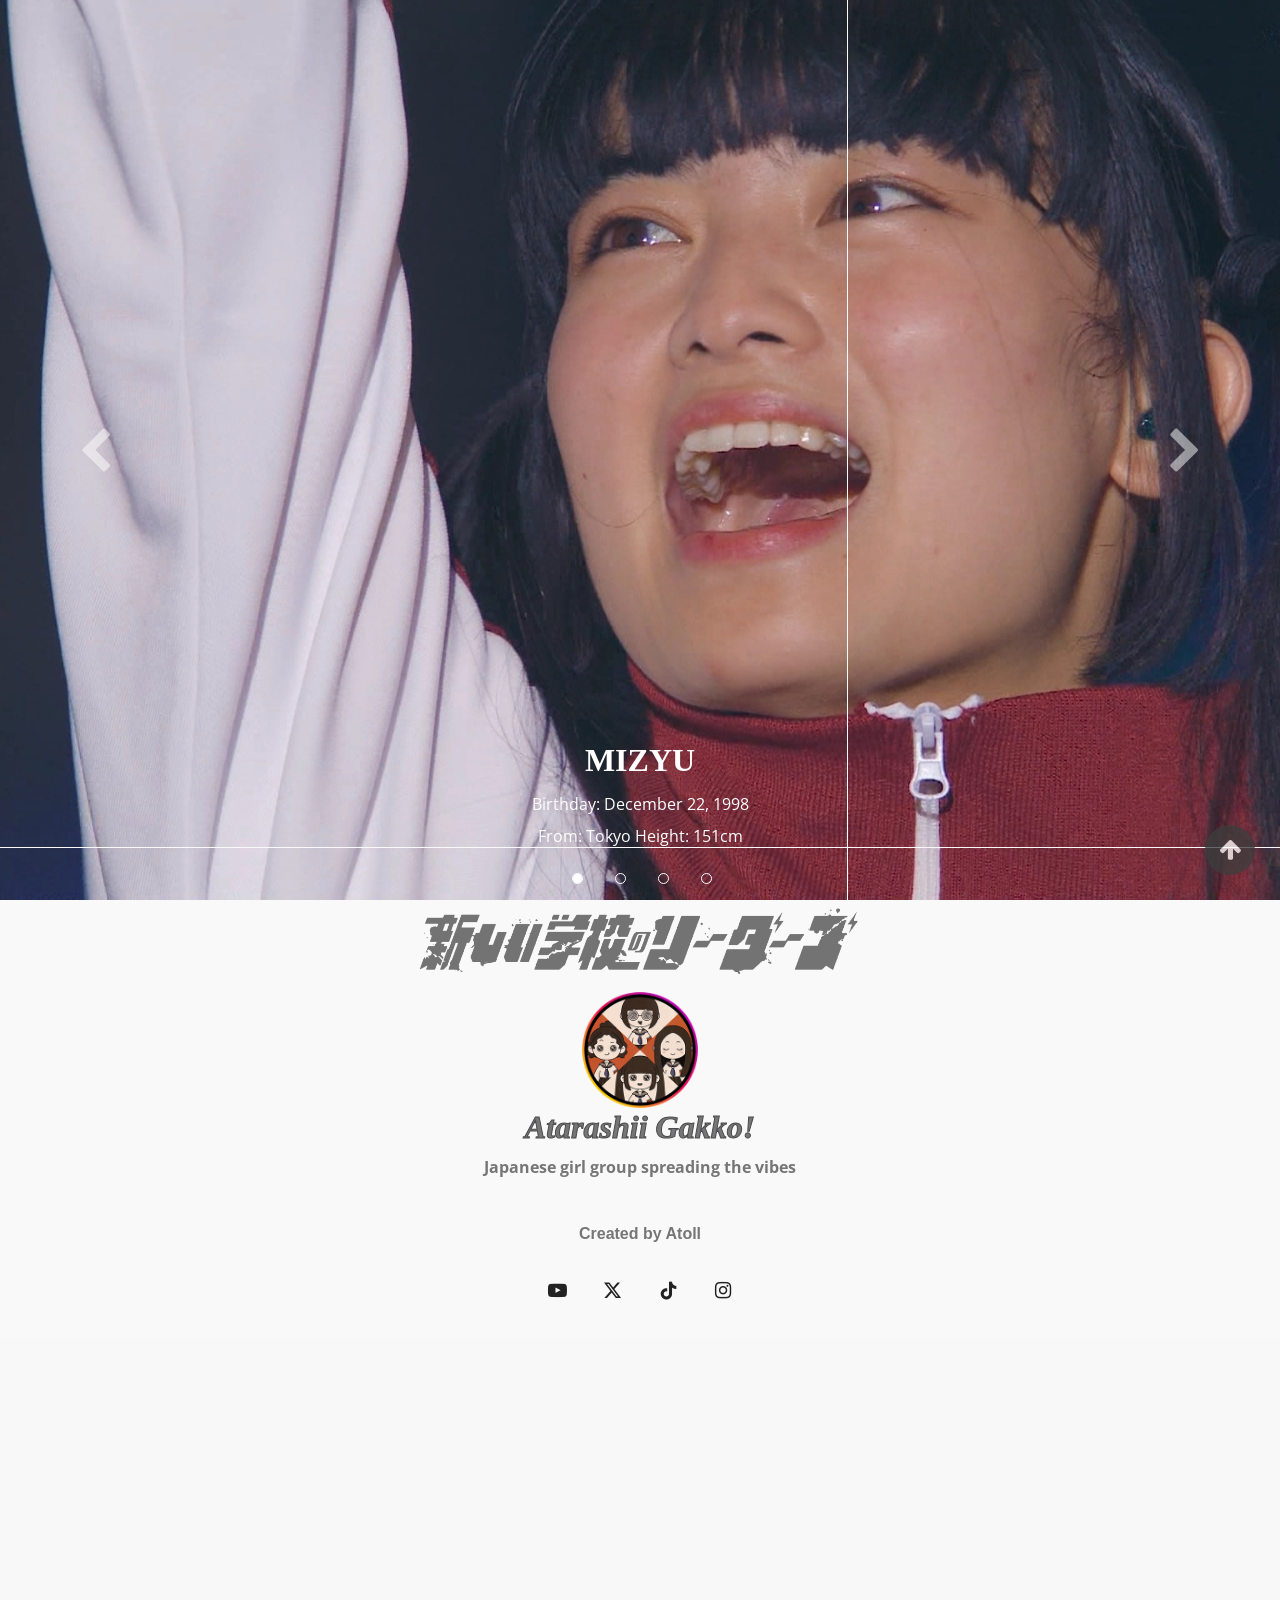
<file: index.html>
<!doctype html>
<html>
<head>
<meta charset="utf-8">
<title>Atoll</title>
<meta name="generator" content="WYSIWYG Web Builder 19 - http://www.wysiwygwebbuilder.com">
<meta name="viewport" content="width=device-width, initial-scale=1.0">
<link href="favicon.ico" rel="shortcut icon" type="image/x-icon">
<link href="css/font-awesome.min.css" rel="stylesheet">
<link href="https://fonts.googleapis.com/css2?family=Open+Sans:wdth,wght@75..100,300..800&display=swap" rel="stylesheet">
<link href="css/Atoll(3).css" rel="stylesheet">
<link href="css/index.css" rel="stylesheet">
<script src="js/jquery-3.7.1.min.js"></script>
<script src="js/jquery.ui.effect.min.js"></script>
<script src="js/popper.min.js"></script>
<script src="js/bootstrap.min.js"></script>
<script src="js/affix.min.js"></script>
<script src="js/wwb19.min.js"></script>
<script>
document.addEventListener('DOMContentLoaded', function(event)
{
   var elementwelcome_carousel = document.querySelector('#welcome-carousel');
   elementwelcome_carousel.addEventListener('slid.bs.carousel', function(e)
   {
      switch(e.to)
      {
         case 0:
            AnimateCss('wb_welcome-text1', 'slide-left-in', 300, 1000);
            AnimateCss('wb_welcome-text2', 'slide-right-in', 1000, 1000);
            AnimateCss('welcome-button1', 'slide-down-in', 2000, 1000);
            break;
         case 1:
            AnimateCss('wb_welcome-text3', 'slide-left-in', 300, 1000);
            AnimateCss('wb_welcome-text4', 'slide-right-in', 1000, 1000);
            AnimateCss('welcome-button2', 'slide-down-in', 2000, 1000);
            break;
         case 2:
            AnimateCss('wb_welcome-text5', 'slide-left-in', 300, 1000);
            AnimateCss('wb_welcome-text6', 'slide-right-in', 1000, 1000);
            AnimateCss('welcome-button3', 'slide-down-in', 2000, 1000);
            break;
         case 3:
            AnimateCss('wb_welcome-text1', 'slide-left-in', 300, 1000);
            AnimateCss('wb_welcome-text2', 'slide-right-in', 1000, 1000);
            break;
      }
   });
   var welcome_carousel = new bootstrap.Carousel('#welcome-carousel', {interval: 6000, pause: false});
});
</script>
<script>
$(document).ready(function()
{
   $("a[href*='#layoutGridWelcome']").click(function(event)
   {
      event.preventDefault();
      $('html, body').stop().animate({ scrollTop: $('#wb_layoutGridWelcome').offset().top-68 }, 600, 'easeOutCirc');
   });
   $("a[href*='#LayoutGrid1']").click(function(event)
   {
      event.preventDefault();
      $('html, body').stop().animate({ scrollTop: $('#wb_LayoutGrid1').offset().top }, 600, 'easeOutCirc');
   });
   $("a[href*='#layoutGridBand']").click(function(event)
   {
      event.preventDefault();
      $('html, body').stop().animate({ scrollTop: $('#wb_layoutGridBand').offset().top }, 600, 'easeOutCirc');
   });
   $("a[href*='#LayoutGrid2']").click(function(event)
   {
      event.preventDefault();
      $('html, body').stop().animate({ scrollTop: $('#wb_LayoutGrid2').offset().top }, 600, 'easeOutCirc');
   });
   $("a[href*='#LayoutGrid3']").click(function(event)
   {
      event.preventDefault();
      $('html, body').stop().animate({ scrollTop: $('#wb_LayoutGrid3').offset().top-68 }, 600, 'easeOutCirc');
   });
   $("a[href*='#links']").click(function(event)
   {
      event.preventDefault();
      $('html, body').stop().animate({ scrollTop: $('#wb_links').offset().top-68 }, 600, 'easeOutCirc');
   });
});
</script>
<link rel="icon" href="favicon.ico" type="image/x-icon">
</head>
<body>
<div id="wb_layoutGridWelcome">
<div id="layoutGridWelcome-overlay"></div>
<div id="layoutGridWelcome">
<div class="col-1">
<div id="wb_welcome-carousel" style="">
<div id="welcome-carousel" class="carousel slide" data-bs-ride="carousel">
<ol class="carousel-indicators">
<li data-bs-target="#welcome-carousel" data-bs-slide-to="0" class="active"></li>
<li data-bs-target="#welcome-carousel" data-bs-slide-to="1"></li>
<li data-bs-target="#welcome-carousel" data-bs-slide-to="2"></li>
<li data-bs-target="#welcome-carousel" data-bs-slide-to="3"></li>
</ol>
<div class="carousel-inner">
<div class="carousel-item frame-1 active">
<div class="carousel-item-inner">
<div id="wb_welcome-text2">
<p style="font-family:Open Sans;line-height:46px;"><span style="font-family:Calibri;font-weight:bold;">MIZYU</span></p>
</div>
<div id="wb_welcome-text1">
<p>Birthday: December 22, 1998</p>
<p style="font-size:24px;line-height:34.5px;"><span style="font-size:16px;line-height:23px;">From: Tokyo Height: 151cm</span></p>
</div>
</div>
</div>
<div class="carousel-item frame-2">
<div class="carousel-item-inner">
<div id="wb_welcome-text4">
<p style="font-family:Open Sans;font-size:27px;line-height:38.5px;font-weight:bold;"><span style="font-family:Calibri;font-size:32px;line-height:39px;">RIN</span></p>
</div>
<div id="wb_welcome-text3">
<p>Birthday: September 11, 2001</p>
<p style="font-size:21px;line-height:31px;"><span style="font-size:16px;line-height:23px;">From: Saitama Height: 155cm</span></p>
</div>
</div>
</div>
<div class="carousel-item frame-3">
<div class="carousel-item-inner">
<div id="wb_welcome-text6">
<p style="font-family:Open Sans;font-size:27px;line-height:38.5px;font-weight:bold;"><span style="font-family:Calibri;font-size:32px;line-height:39px;">SUZUKA</span></p>
</div>
<div id="wb_welcome-text5">
<p>Birthday: November 29, 2001</p>
<p>From: Osaka Height: 168cm</p>
</div>
</div>
</div>
<div class="carousel-item frame-4">
<div class="carousel-item-inner">
<div id="wb_Text1">
<p style="font-family:Open Sans;font-size:13px;line-height:19.5px;"><span style="font-family:Calibri;font-size:32px;line-height:39px;font-weight:bold;">KANON</span></p>
</div>
<div id="wb_Text2">
<p>Birthday: January 18, 2002</p>
<p style="font-size:13px;line-height:19.5px;"><span style="font-size:16px;line-height:23px;">From: Gunma Height: 155cm</span></p>
</div>
</div>
</div>
</div>
<a class="carousel-item-start carousel-control" href="#welcome-carousel" role="button" data-bs-slide="prev">
<span class="carousel-control-prev-icon" aria-hidden="true"></span><span class="sr-only">Previous</span>
</a>
<a class="carousel-item-end carousel-control" href="#welcome-carousel" role="button" data-bs-slide="next">
<span class="carousel-control-next-icon" aria-hidden="true"></span><span class="sr-only">Next</span>
</a>
</div>
</div>

</div>
</div>
</div>
<div id="wb_LayoutGrid1">
<div id="LayoutGrid1-overlay"></div>
<div id="LayoutGrid1">
<div class="row">
<div class="col-1">
<div class="col-1-padding">
<div id="wb_Image3" style="display:block;width:100%;height:auto;z-index:17;">
<img src="images/atarashiigakko_logo.png" id="Image3" alt="" width="890" height="164">
</div>
</div>
</div>
</div>
</div>
</div>
<div id="wb_layoutGridBand">
<div id="layoutGridBand-overlay"></div>
<div id="layoutGridBand">
<div class="row">
<div class="col-1">
<div class="col-1-padding">
<div id="wb_Image1" style="display:inline-block;width:148px;height:116px;z-index:18;">
<img src="images/ag_250.png" id="Image1" alt="" title="Atoll" width="148" height="148">
</div>
<div id="wb_servicesHeading" style="display:block;width:100%;z-index:19;">
<h2 id="servicesHeading">Atarashii Gakko!</h2>
</div>
<div id="wb_servicesText2">
<p><span style="font-weight:bold;">Japanese girl group spreading the vibes</span></p>
</div>
</div>
</div>
</div>
</div>
</div>
<div id="wb_LayoutGrid2">
<div id="LayoutGrid2-overlay"></div>
<div id="LayoutGrid2">
<div class="row">
<div class="col-1">
<div class="col-1-padding">
<div id="wb_Card1" style="display:flex;width:100%;z-index:21;" class="card">
<div id="Card1-card-body">
<div id="Card1-card-item0">Created by Atoll</div>
<div id="Card1-card-item1"><a href="https://www.youtube.com/channel/UCh6VvNxaASZVJcRXfAPnEfw" title="YouTube"><i class="fa fa-youtube-play"></i></a></div>
<div id="Card1-card-item2"><a href="https://x.com/atoll_leaders" title="X"><i class="fa fa-x-twitter"></i></a></div>
<div id="Card1-card-item3"><a href="https://tiktok.com/@atoll2023" title="TikTok"><i class="fa fa-tiktok"></i></a></div>
<div id="Card1-card-item4"><a href="https://instagram.com/atoll_leaders" title="Instagram"><i class="fa fa-instagram"></i></a></div>
</div>
</div>
</div>
</div>
</div>
</div>
</div>
<div id="wb_LayoutGrid3">
<div id="LayoutGrid3">
<div class="row">
<div class="col-1">
<div id="wb_YouTube2" style="display:block;width:100%;z-index:22;">
<iframe id="YouTube2" src="https://www.youtube.com/embed/_qOrfcxq1Lo?rel=0&amp;autohide=0"></iframe>

</div>
</div>
</div>
</div>
</div>
<div id="wb_links">
<div id="links">
<div class="row">
<div class="col-1">
<div id="wb_YouTube1" style="display:block;width:100%;z-index:23;">
<iframe id="YouTube1" src="https://www.youtube.com/embed/7_A6DxbN28M?rel=0&amp;autohide=0"></iframe>

</div>
</div>
</div>
</div>
</div>
<div id="upStickyLayer" style="position:fixed;text-align:left;left:auto;right:25px;top:auto;bottom:25px;width:50px;height:50px;z-index:31;">
<div id="wb_upIcon" style="position:absolute;left:9px;top:8px;width:24px;height:24px;text-align:center;z-index:24;">
<a href="#welcome-carousel"><div id="upIcon"><i class="fa fa-arrow-up"></i></div></a></div>
</div>

</body>
</html>
</file>
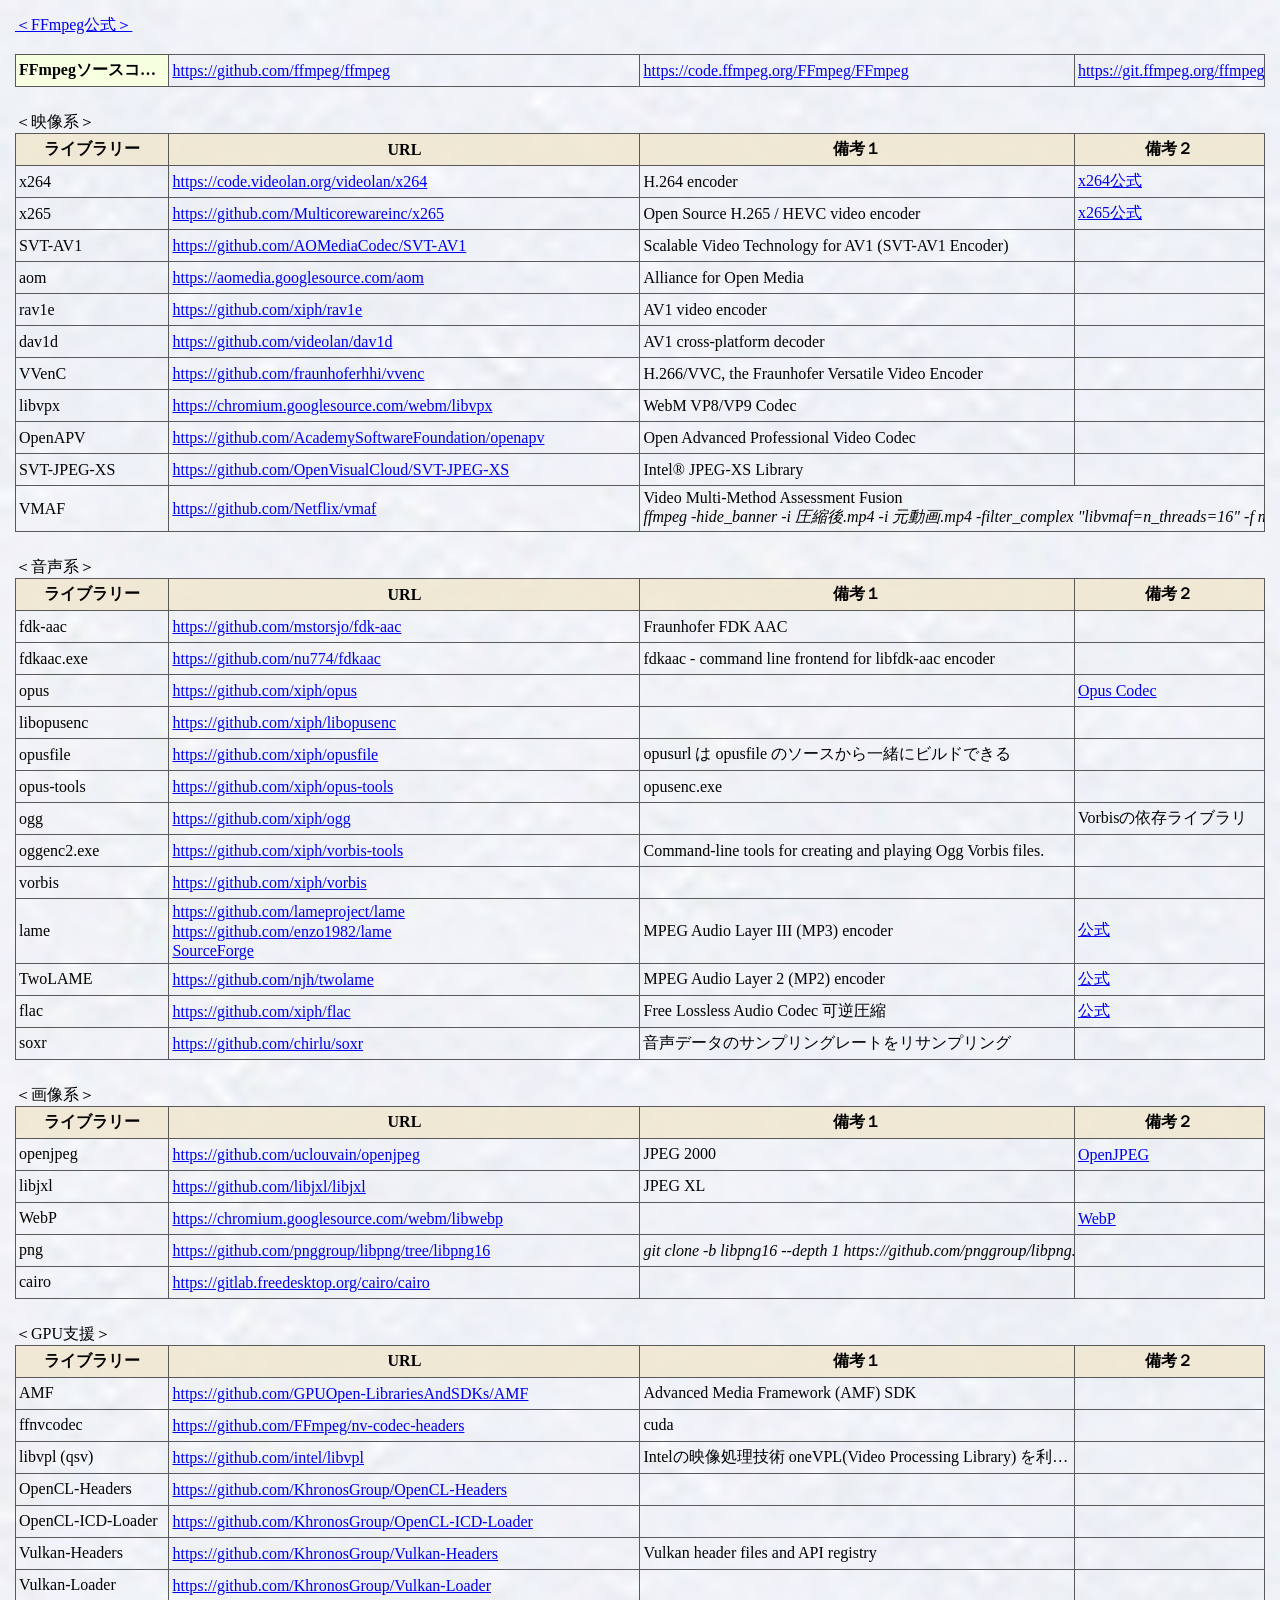
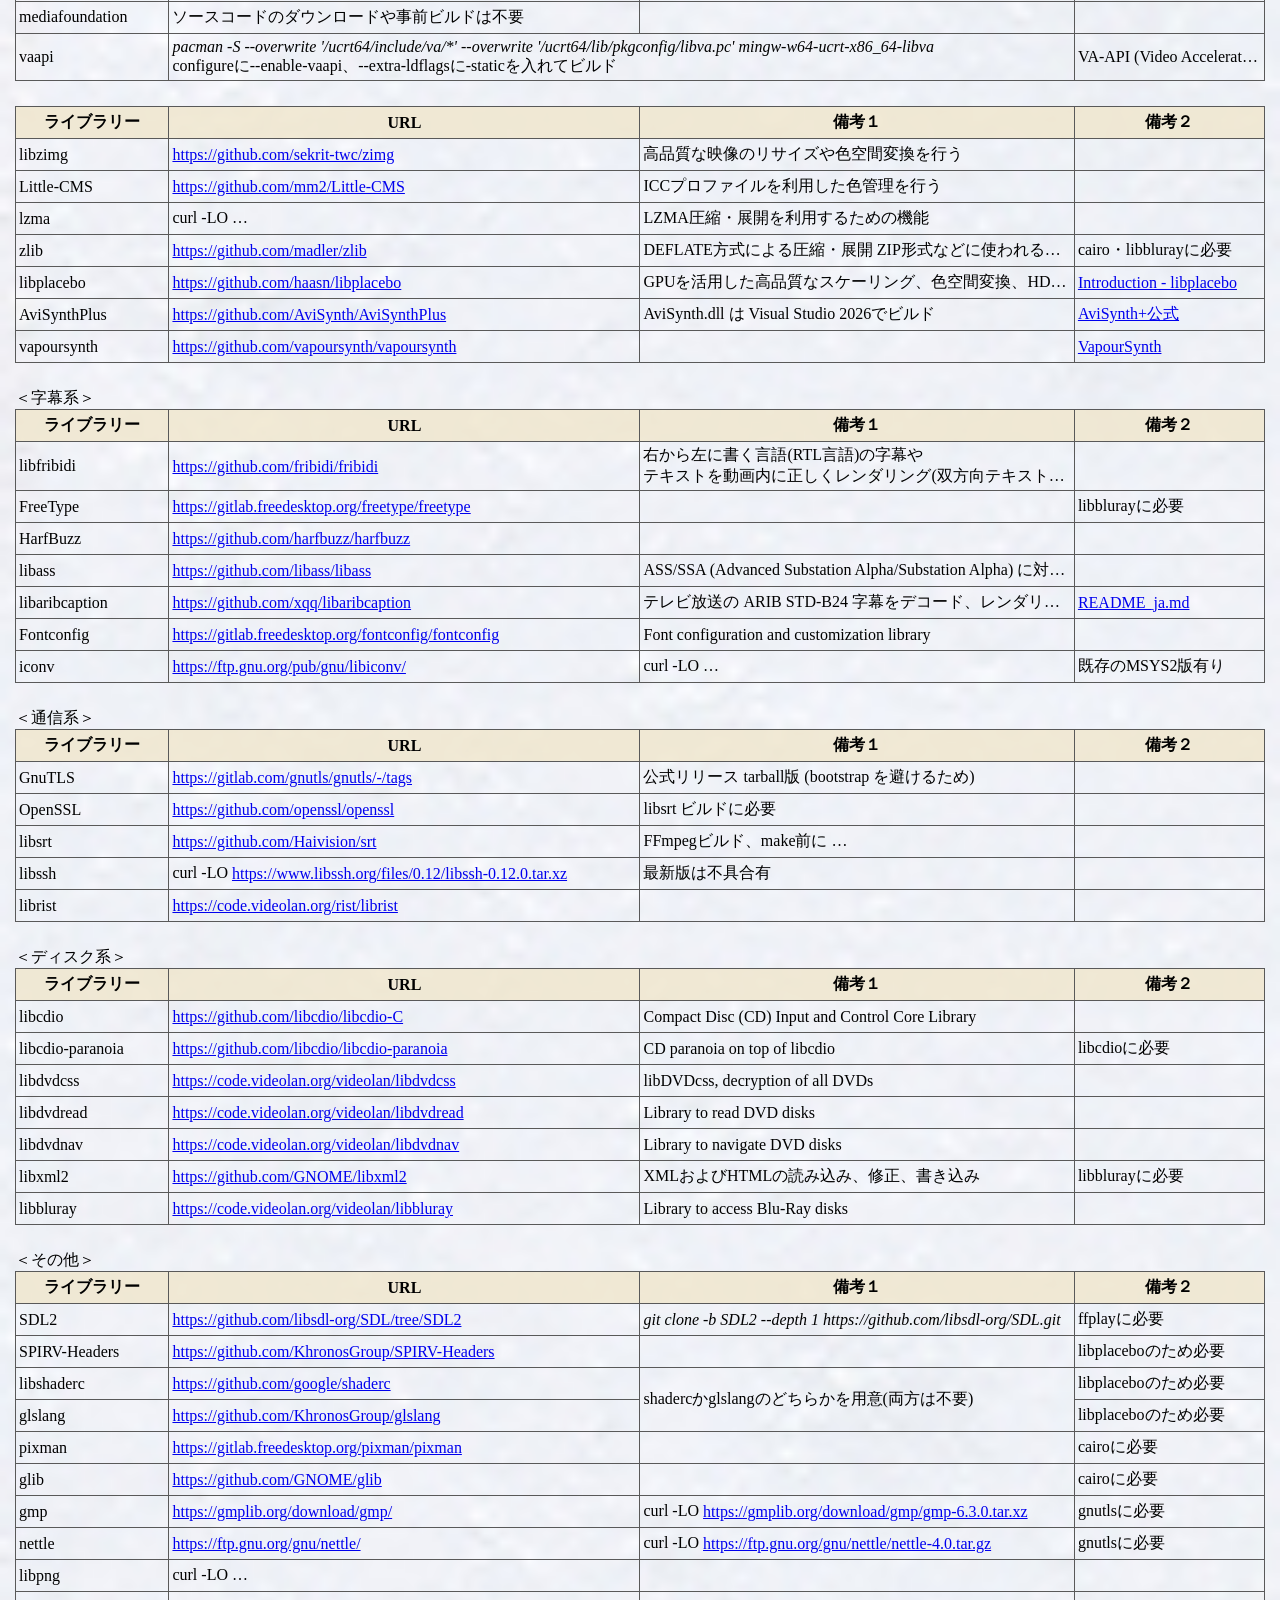
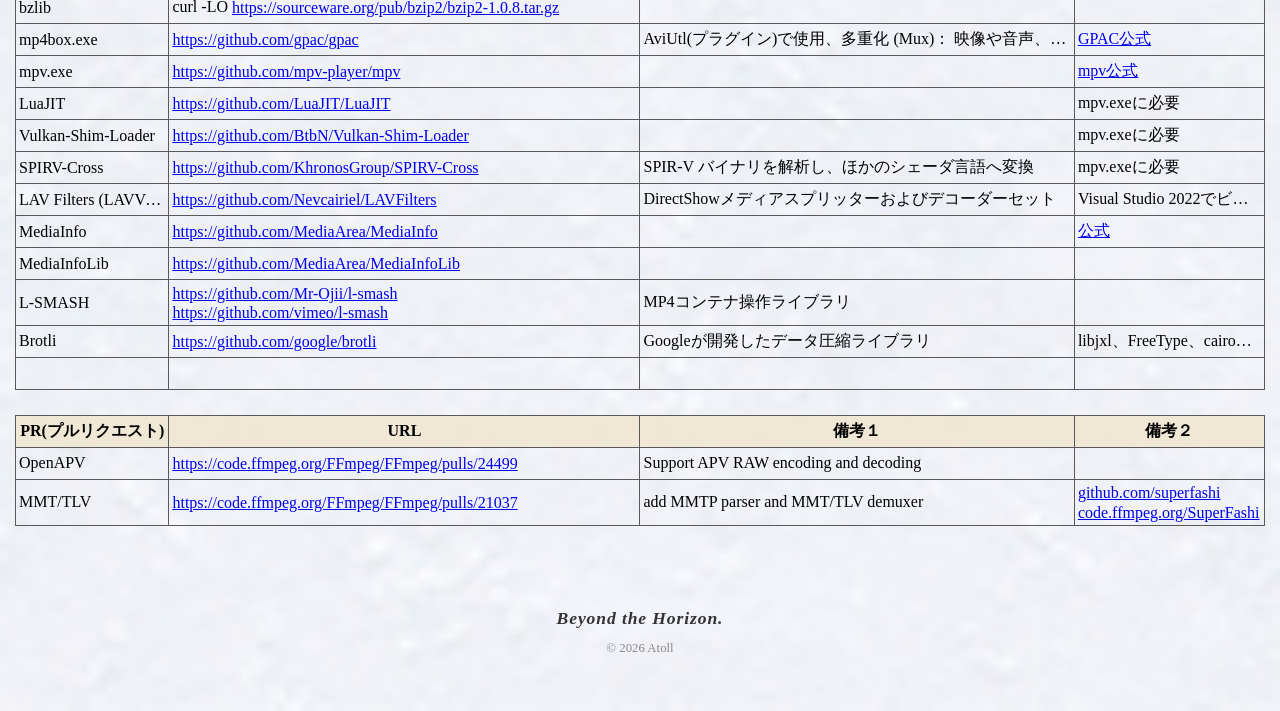
<file: ffmpeg_libraries.html>
<!DOCTYPE html>
<html lang="ja">
<head>
	<meta charset="UTF-8">
	<title>FFmpeg libraries</title>
	<div class="main-container">
	<link rel="stylesheet" href="ffmpeg_libraries.css">
  <style>
.container {
  height: 1500px;
  padding: 50px 0;
}

p {
  font-size: 16px;
  font-weight: bold;
  text-align: center;
}

button {
  position: fixed;
  display: flex;
  align-items: center;
  justify-content: center;
  right: 20px;
  bottom: 20px;
  width: 60px;
  height: 60px;
  font-size: 16px;
  padding-top: 6px;
  font-weight: bold;
  color: #333;
  background: #FFF;
  border: 1px solid #333;
  cursor: pointer;
  opacity: 0;
  visibility: hidden;
  transition: .2s;
  box-shadow: 3px 3px 0px 0px #333;
  letter-spacing: 1px;
}

.is-active {
  opacity: 1;
  visibility: visible;
}
  </style>
</head>
<body>
<a href="https://ffmpeg.org/" target="_blank">＜FFmpeg公式＞</a><br><br>
<table>
	<tbody>
		<tr>
			<td style="background-color: #f6ffe0; text-align: center; vertical-align: middle; font-weight: bold;">FFmpegソースコード</td>
			<td><a href="https://github.com/ffmpeg/ffmpeg" target="_blank">https://github.com/ffmpeg/ffmpeg</a></td>
			<td><a href="https://code.ffmpeg.org/FFmpeg/FFmpeg" target="_blank">https://code.ffmpeg.org/FFmpeg/FFmpeg</a></td>
			<td><a href="https://git.ffmpeg.org/ffmpeg.git" target="_blank">https://git.ffmpeg.org/ffmpeg.git</a></td>
		</tr>
	</tbody>
</table>

＜映像系＞<br>
<table>
	<tbody>
		<tr>
			<th>ライブラリー</th>
			<th>URL</th>
			<th>備考１</th>
			<th>備考２</th>
		</tr>
		<tr>
			<td>x264</td>
			<td><a href="https://code.videolan.org/videolan/x264" target="_blank">https://code.videolan.org/videolan/x264</a></td>
			<td>H.264 encoder</td>
			<td><a href="https://www.videolan.org/developers/x264.html" target="_blank">x264公式</a></td>
		</tr>
		<tr>
			<td>x265</td>
			<td><a href="https://github.com/Multicorewareinc/x265" target="_blank">https://github.com/Multicorewareinc/x265</a></td>
			<td>Open Source H.265 / HEVC video encoder</td>
			<td><a href="https://www.x265.org/" target="_blank">x265公式</a></td>
		</tr>
		<tr>
			<td>SVT-AV1</td>
			<td><a href="https://github.com/AOMediaCodec/SVT-AV1" target="_blank">https://github.com/AOMediaCodec/SVT-AV1</a></td>
			<td>Scalable Video Technology for AV1 (SVT-AV1 Encoder)</td>
			<td></td>
		</tr>
		<tr>
			<td>aom</td>
			<td><a href="https://aomedia.googlesource.com/aom" target="_blank">https://aomedia.googlesource.com/aom</a></td>
			<td>Alliance for Open Media</td>
			<td></td>
		</tr>
		<tr>
			<td>rav1e</td>
			<td><a href="https://github.com/xiph/rav1e" target="_blank">https://github.com/xiph/rav1e</a></td>
			<td>AV1 video encoder</td>
			<td></td>
		</tr>
		<tr>
			<td>dav1d</td>
			<td><a href="https://github.com/videolan/dav1d" target="_blank">https://github.com/videolan/dav1d</a></td>
			<td>AV1 cross-platform decoder</td>
			<td></td>
		</tr>
		<tr>
			<td>VVenC</td>
			<td><a href="https://github.com/fraunhoferhhi/vvenc" target="_blank">https://github.com/fraunhoferhhi/vvenc</a></td>
			<td>H.266/VVC, the Fraunhofer Versatile Video Encoder</td>
			<td></td>
		</tr>
		<tr>
			<td>libvpx</td>
			<td><a href="https://chromium.googlesource.com/webm/libvpx" target="_blank">https://chromium.googlesource.com/webm/libvpx</a></td>
			<td>WebM VP8/VP9 Codec</td>
			<td></td>
		</tr>
		<tr>
			<td>OpenAPV</td>
			<td><a href="https://github.com/AcademySoftwareFoundation/openapv" target="_blank">https://github.com/AcademySoftwareFoundation/openapv</a></td>
			<td>Open Advanced Professional Video Codec</td>
			<td></td>
		</tr>
		<tr>
			<td>SVT-JPEG-XS</td>
			<td><a href="https://github.com/OpenVisualCloud/SVT-JPEG-XS" target="_blank">https://github.com/OpenVisualCloud/SVT-JPEG-XS</a></td>
			<td>Intel® JPEG-XS Library</td>
			<td></td>
		</tr>
		<tr>
			<td>VMAF</td>
			<td><a href="https://github.com/Netflix/vmaf" target="_blank">https://github.com/Netflix/vmaf</a></td>
			<!-- 3個目と4個目のセルを横に2つ分結合 -->
			<td colspan="2">Video Multi-Method Assessment Fusion<br><span style="font-style: italic;">ffmpeg -hide_banner -i 圧縮後.mp4 -i 元動画.mp4 -filter_complex "libvmaf=n_threads=16" -f null -</span></td>
		</tr>
	</tbody>
</table>
＜音声系＞<br>
<table>
	<tbody>
		<tr>
			<th>ライブラリー</th>
			<th>URL</th>
			<th>備考１</th>
			<th>備考２</th>
		</tr>
		<tr>
			<td>fdk-aac</td>
			<td><a href="https://github.com/mstorsjo/fdk-aac" target="_blank">https://github.com/mstorsjo/fdk-aac</a></td>
			<td>Fraunhofer FDK AAC</td>
			<td></td>
		</tr>
		<tr>
			<td>fdkaac.exe</td>
			<td><a href="https://github.com/nu774/fdkaac" target="_blank">https://github.com/nu774/fdkaac</a></td>
			<td>fdkaac - command line frontend for libfdk-aac encoder</td>
			<td></td>
		</tr>
		<tr>
			<td>opus</td>
			<td><a href="https://github.com/xiph/opus" target="_blank">https://github.com/xiph/opus</a></td>
			<td></td>
			<td><a href="https://opus-codec.org/" target="_blank">Opus Codec</a></td>
		</tr>
		<tr>
			<td>libopusenc</td>
			<td><a href="https://github.com/xiph/libopusenc" target="_blank">https://github.com/xiph/libopusenc</a></td>
			<td></td>
			<td></td>
		</tr>
		<tr>
			<td>opusfile</td>
			<td><a href="https://github.com/xiph/opusfile" target="_blank">https://github.com/xiph/opusfile</a></td>
			<td>opusurl は opusfile のソースから一緒にビルドできる</td>
			<td></td>
		</tr>
		<tr>
			<td>opus-tools</td>
			<td><a href="https://github.com/xiph/opus-tools" target="_blank">https://github.com/xiph/opus-tools</a></td>
			<td>opusenc.exe</td>
			<td></td>
		</tr>
		<tr>
			<td>ogg</td>
			<td><a href="https://github.com/xiph/ogg" target="_blank">https://github.com/xiph/ogg</a></td>
			<td></td>
			<td>Vorbisの依存ライブラリ</td>
		</tr>
		<tr>
			<td>oggenc2.exe</td>
			<td><a href="https://github.com/xiph/vorbis-tools" target="_blank">https://github.com/xiph/vorbis-tools</a></td>
			<td>Command-line tools for creating and playing Ogg Vorbis files.</td>
			<td></td>
		</tr>
		<tr>
			<td>vorbis</td>
			<td><a href="https://github.com/xiph/vorbis" target="_blank">https://github.com/xiph/vorbis</a></td>
			<td></td>
			<td></td>
		</tr>
		<tr>
			<td>lame</td>
			<td><a href="https://github.com/lameproject/lame" target="_blank">https://github.com/lameproject/lame</a><br><a href="https://github.com/enzo1982/lame" target="_blank">https://github.com/enzo1982/lame</a><br><a href="https://sourceforge.net/p/lame/svn/HEAD/tree/trunk/lame/" target="_blank">SourceForge</a></td>
			<td>MPEG Audio Layer III (MP3) encoder</td>
			<td><a href="https://lame.sourceforge.io/" target="_blank">公式</a></td>
		</tr>
		<tr>
			<td>TwoLAME</td>
			<td><a href="https://github.com/njh/twolame" target="_blank">https://github.com/njh/twolame</a></td>
			<td>MPEG Audio Layer 2 (MP2) encoder</td>
			<td><a href="https://www.twolame.org/" target="_blank">公式</a></td>
		</tr>
		<tr>
			<td>flac</td>
			<td><a href="https://github.com/xiph/flac" target="_blank">https://github.com/xiph/flac</a></td>
			<td>Free Lossless Audio Codec 可逆圧縮</td>
			<td><a href="https://xiph.org/flac/" target="_blank">公式</a></td>
		</tr>
		<tr>
			<td>soxr</td>
			<td><a href="https://github.com/chirlu/soxr" target="_blank">https://github.com/chirlu/soxr</a></td>
			<td>音声データのサンプリングレートをリサンプリング</td>
			<td></td>
		</tr>
	</tbody>
</table>
＜画像系＞<br>
<table>
	<tbody>
		<tr>
			<th>ライブラリー</th>
			<th>URL</th>
			<th>備考１</th>
			<th>備考２</th>
		</tr>
		<tr>
			<td>openjpeg</td>
			<td><a href="https://github.com/uclouvain/openjpeg" target="_blank">https://github.com/uclouvain/openjpeg</a></td>
			<td>JPEG 2000</td>
			<td><a href="https://www.openjpeg.org/" target="_blank">OpenJPEG</a></td>
		</tr>
		<tr>
			<td>libjxl</td>
			<td><a href="https://github.com/libjxl/libjxl" target="_blank">https://github.com/libjxl/libjxl</a></td>
			<td>JPEG XL</td>
			<td></td>
		</tr>
		<tr>
			<td>WebP</td>
			<td><a href="https://chromium.googlesource.com/webm/libwebp" target="_blank">https://chromium.googlesource.com/webm/libwebp</a></td>
			<td></td>
			<td><a href="https://developers.google.com/speed/webp" target="_blank">WebP</a></td>
		</tr>
		<tr>
			<td>png</td>
			<td><a href="https://github.com/pnggroup/libpng/tree/libpng16" target="_blank">https://github.com/pnggroup/libpng/tree/libpng16</a></td>
			<td><span style="font-style: italic;">git clone -b libpng16 --depth 1 https://github.com/pnggroup/libpng.git</span></td>
			<td></td>
		</tr>
		<tr>
			<td>cairo</td>
			<td><a href="https://gitlab.freedesktop.org/cairo/cairo" target="_blank">https://gitlab.freedesktop.org/cairo/cairo</a></td>
			<td></td>
			<td></td>
		</tr>
	</tbody>
</table>
＜GPU支援＞<br>
<table>
	<tbody>
		<tr>
			<th>ライブラリー</th>
			<th>URL</th>
			<th>備考１</th>
			<th>備考２</th>
		</tr>
		<tr>
			<td>AMF</td>
			<td><a href="https://github.com/GPUOpen-LibrariesAndSDKs/AMF" target="_blank">https://github.com/GPUOpen-LibrariesAndSDKs/AMF</a></td>
			<td>Advanced Media Framework (AMF) SDK</td>
			<td></td>
		</tr>
		<tr>
			<td>ffnvcodec</td>
			<td><a href="https://github.com/FFmpeg/nv-codec-headers" target="_blank">https://github.com/FFmpeg/nv-codec-headers</a></td>
			<td>cuda</td>
			<td></td>
		</tr>
		<tr>
			<td>libvpl (qsv)</td>
			<td><a href="https://github.com/intel/libvpl" target="_blank">https://github.com/intel/libvpl</a></td>
			<td>Intelの映像処理技術 oneVPL(Video Processing Library) を利用するためのライブラリー</td>
			<td></td>
		</tr>
		<tr>
			<td>OpenCL-Headers</td>
			<td><a href="https://github.com/KhronosGroup/OpenCL-Headers" target="_blank">https://github.com/KhronosGroup/OpenCL-Headers</a></td>
			<td></td>
			<td></td>
		</tr>
		<tr>
			<td>OpenCL-ICD-Loader</td>
			<td><a href="https://github.com/KhronosGroup/OpenCL-ICD-Loader" target="_blank">https://github.com/KhronosGroup/OpenCL-ICD-Loader</a></td>
			<td></td>
			<td></td>
		</tr>
		<tr>
			<td>Vulkan-Headers</td>
			<td><a href="https://github.com/KhronosGroup/Vulkan-Headers" target="_blank">https://github.com/KhronosGroup/Vulkan-Headers</a></td>
			<td>Vulkan header files and API registry</td>
			<td></td>
		</tr>
		<tr>
			<td>Vulkan-Loader</td>
			<td><a href="https://github.com/KhronosGroup/Vulkan-Loader" target="_blank">https://github.com/KhronosGroup/Vulkan-Loader</a></td>
			<td></td>
			<td></td>
		</tr>
		<tr>
			<td>mediafoundation</td>
			<td>ソースコードのダウンロードや事前ビルドは不要</td>
			<td></td>
			<td></td>
		</tr>
		<tr>
			<td>vaapi</td>
			<td colspan="2"><span style="font-style: italic;">pacman -S --overwrite '/ucrt64/include/va/*' --overwrite '/ucrt64/lib/pkgconfig/libva.pc' mingw-w64-ucrt-x86_64-libva</span><br>configureに--enable-vaapi、--extra-ldflagsに-staticを入れてビルド</td>
			<td>VA-API (Video Acceleration API)</td>
		</tr>
	</tbody>
</table>
<table>
	<tbody>
		<tr>
			<th>ライブラリー</th>
			<th>URL</th>
			<th>備考１</th>
			<th>備考２</th>
		</tr>
		<tr>
			<td>libzimg</td>
			<td><a href="https://github.com/sekrit-twc/zimg" target="_blank">https://github.com/sekrit-twc/zimg</a></td>
			<td>高品質な映像のリサイズや色空間変換を行う</td>
			<td></td>
		</tr>
		<tr>
			<td>Little-CMS</td>
			<td><a href="https://github.com/mm2/Little-CMS" target="_blank">https://github.com/mm2/Little-CMS</a></td>
			<td>ICCプロファイルを利用した色管理を行う</td>
			<td></td>
		</tr>
		<tr>
			<td>lzma</td>
			<td>curl -LO <a href="https://github.com/tukaani-project/xz/releases/download/v5.8.3/xz-5.8.3.tar.xz" target="_blank">https://github.com/tukaani-project/xz/releases/download/v5.8.3/xz-5.8.3.tar.xz</a></td>
			<td>LZMA圧縮・展開を利用するための機能</td>
			<td></td>
		</tr>
		<tr>
			<td>zlib</td>
			<td><a href="https://github.com/madler/zlib" target="_blank">https://github.com/madler/zlib</a></td>
			<td>DEFLATE方式による圧縮・展開 ZIP形式などに使われる圧縮技術</td>
			<td>cairo・libblurayに必要</td>
		</tr>
		<tr>
			<td>libplacebo</td>
			<td><a href="https://github.com/haasn/libplacebo" target="_blank">https://github.com/haasn/libplacebo</a></td>
			<td>GPUを活用した高品質なスケーリング、色空間変換、HDRトーンマッピング</td>
			<td><a href="https://libplacebo.org/" target="_blank">Introduction - libplacebo</a></td>
		</tr>
		<tr>
			<td>AviSynthPlus</td>
			<td><a href="https://github.com/AviSynth/AviSynthPlus" target="_blank">https://github.com/AviSynth/AviSynthPlus</a></td>
			<td>AviSynth.dll は Visual Studio 2026でビルド</td>
			<td><a href="https://avs-plus.net/" target="_blank">AviSynth+公式</a></td>
		</tr>
		<tr>
			<td>vapoursynth</td>
			<td><a href="https://github.com/vapoursynth/vapoursynth" target="_blank">https://github.com/vapoursynth/vapoursynth</a></td>
			<td></td>
			<td><a href="https://www.vapoursynth.com/" target="_blank">VapourSynth</a></td>
		</tr>
	</tbody>
</table>
＜字幕系＞<br>
<table>
	<tbody>
		<tr>
			<th>ライブラリー</th>
			<th>URL</th>
			<th>備考１</th>
			<th>備考２</th>
		</tr>
		<tr>
			<td>libfribidi</td>
			<td><a href="https://github.com/fribidi/fribidi" target="_blank">https://github.com/fribidi/fribidi</a></td>
			<td>右から左に書く言語(RTL言語)の字幕や<br>テキストを動画内に正しくレンダリング(双方向テキスト処理)</td>
			<td></td>
		</tr>
		<tr>
			<td>FreeType</td>
			<td><a href="https://gitlab.freedesktop.org/freetype/freetype" target="_blank">https://gitlab.freedesktop.org/freetype/freetype</a></td>
			<td></td>
			<td>libblurayに必要</td>
		</tr>
		<tr>
			<td>HarfBuzz</td>
			<td><a href="https://github.com/harfbuzz/harfbuzz" target="_blank">https://github.com/harfbuzz/harfbuzz</a></td>
			<td></td>
			<td></td>
		</tr>
		<tr>
			<td>libass</td>
			<td><a href="https://github.com/libass/libass" target="_blank">https://github.com/libass/libass</a></td>
			<td>ASS/SSA (Advanced Substation Alpha/Substation Alpha) に対応した字幕レンダラー</td>
			<td></td>
		</tr>
		<tr>
			<td>libaribcaption</td>
			<td><a href="https://github.com/xqq/libaribcaption" target="_blank">https://github.com/xqq/libaribcaption</a></td>
			<td>テレビ放送の ARIB STD-B24 字幕をデコード、レンダリングするライブラリ</td>
			<td><a href="https://github.com/xqq/libaribcaption/blob/master/README_ja.md" target="_blank">README_ja.md</a></td>
		</tr>
		<tr>
			<td>Fontconfig</td>
			<td><a href="https://gitlab.freedesktop.org/fontconfig/fontconfig" target="_blank">https://gitlab.freedesktop.org/fontconfig/fontconfig</a></td>
			<td>Font configuration and customization library</td>
			<td></td>
		</tr>
		<tr>
			<td>iconv</td>
			<td><a href="https://ftp.gnu.org/pub/gnu/libiconv/?C=M;O=D" target="_blank">https://ftp.gnu.org/pub/gnu/libiconv/</a></td>
			<td>curl -LO <a href="https://ftp.gnu.org/pub/gnu/libiconv/libiconv-1.19.1.tar.gz" target="_blank">https://ftp.gnu.org/pub/gnu/libiconv/libiconv-1.19.1.tar.gz</a></td>
			<td>既存のMSYS2版有り</td>
		</tr>
	</tbody>
</table>
＜通信系＞<br>
<table>
	<tbody>
		<tr>
			<th>ライブラリー</th>
			<th>URL</th>
			<th>備考１</th>
			<th>備考２</th>
		</tr>
		<tr>
			<td>GnuTLS</td>
			<td><a href="https://gitlab.com/gnutls/gnutls/-/tags" target="_blank">https://gitlab.com/gnutls/gnutls/-/tags</a></td>
			<td>公式リリース tarball版 (bootstrap を避けるため)</td>
			<td></td>
		</tr>
		<tr>
			<td>OpenSSL</td>
			<td><a href="https://github.com/openssl/openssl" target="_blank">https://github.com/openssl/openssl</a></td>
			<td>libsrt ビルドに必要</td>
			<td></td>
		</tr>
		<tr>
			<td>libsrt</td>
			<td><a href="https://github.com/Haivision/srt" target="_blank">https://github.com/Haivision/srt</a></td>
			<td>FFmpegビルド、make前に <span style="font-style: italic;">sed -i 's/-lgcc_s/-lgcc/g' ffbuild/config.mak</span></td>
			<td></td>
		</tr>
		<tr>
			<td>libssh</td>
			<td>curl -LO <a href="https://www.libssh.org/files/0.12/libssh-0.12.0.tar.xz" target="_blank">https://www.libssh.org/files/0.12/libssh-0.12.0.tar.xz</a></td>
			<td>最新版は不具合有</td>
			<td></td>
		</tr>
		<tr>
			<td>librist</td>
			<td><a href="https://code.videolan.org/rist/librist" target="_blank">https://code.videolan.org/rist/librist</a></td>
			<td></td>
			<td></td>
		</tr>
	</tbody>
</table>
＜ディスク系＞<br>
<table>
	<tbody>
		<tr>
			<th>ライブラリー</th>
			<th>URL</th>
			<th>備考１</th>
			<th>備考２</th>
		</tr>
		<tr>
			<td>libcdio</td>
			<td><a href="https://github.com/libcdio/libcdio-C" target="_blank">https://github.com/libcdio/libcdio-C</a></td>
			<td>Compact Disc (CD) Input and Control Core Library</td>
			<td></td>
		</tr>
		<tr>
			<td>libcdio-paranoia</td>
			<td><a href="https://github.com/libcdio/libcdio-paranoia" target="_blank">https://github.com/libcdio/libcdio-paranoia</a></td>
			<td>CD paranoia on top of libcdio</td>
			<td>libcdioに必要</td>
		</tr>
		<tr>
			<td>libdvdcss</td>
			<td><a href="https://code.videolan.org/videolan/libdvdcss" target="_blank">https://code.videolan.org/videolan/libdvdcss</a></td>
			<td>libDVDcss, decryption of all DVDs</td>
			<td></td>
		</tr>
		<tr>
			<td>libdvdread</td>
			<td><a href="https://code.videolan.org/videolan/libdvdread" target="_blank">https://code.videolan.org/videolan/libdvdread</a></td>
			<td>Library to read DVD disks</td>
			<td></td>
		</tr>
		<tr>
			<td>libdvdnav</td>
			<td><a href="https://code.videolan.org/videolan/libdvdnav" target="_blank">https://code.videolan.org/videolan/libdvdnav</a></td>
			<td>Library to navigate DVD disks</td>
			<td></td>
		</tr>
		<tr>
			<td>libxml2</td>
			<td><a href="https://github.com/GNOME/libxml2" target="_blank">https://github.com/GNOME/libxml2</a></td>
			<td>XMLおよびHTMLの読み込み、修正、書き込み</td>
			<td>libblurayに必要</td>
		</tr>
		<tr>
			<td>libbluray</td>
			<td><a href="https://code.videolan.org/videolan/libbluray" target="_blank">https://code.videolan.org/videolan/libbluray</a></td>
			<td>Library to access Blu-Ray disks</td>
			<td></td>
		</tr>
	</tbody>
</table>
＜その他＞<br>
<table>
	<tbody>
		<tr>
			<th>ライブラリー</th>
			<th>URL</th>
			<th>備考１</th>
			<th>備考２</th>
		</tr>
		<tr>
			<td>SDL2</td>
			<td><a href="https://github.com/libsdl-org/SDL/tree/SDL2" target="_blank">https://github.com/libsdl-org/SDL/tree/SDL2</a></td>
			<td><span style="font-style: italic;">git clone -b SDL2 --depth 1 https://github.com/libsdl-org/SDL.git</span></td>
			<td>ffplayに必要</td>
		</tr>
		<tr>
			<td>SPIRV-Headers</td>
			<td><a href="https://github.com/KhronosGroup/SPIRV-Headers" target="_blank">https://github.com/KhronosGroup/SPIRV-Headers</a></td>
			<td></td>
			<td>libplaceboのため必要</td>
		</tr>
		<tr>
			<td>libshaderc</td>
			<td><a href="https://github.com/google/shaderc" target="_blank">https://github.com/google/shaderc</a></td>
			<td rowspan="2">shadercかglslangのどちらかを用意(両方は不要)</td>
			<td>libplaceboのため必要</td>
		</tr>
		<tr>
			<td>glslang</td>
			<td><a href="https://github.com/KhronosGroup/glslang" target="_blank">https://github.com/KhronosGroup/glslang</a></td>
			<td>libplaceboのため必要</td>
		</tr>
		<tr>
			<td>pixman</td>
			<td><a href="https://gitlab.freedesktop.org/pixman/pixman" target="_blank">https://gitlab.freedesktop.org/pixman/pixman</a></td>
			<td></td>
			<td>cairoに必要</td>
		</tr>
		<tr>
			<td>glib</td>
			<td><a href="https://github.com/GNOME/glib" target="_blank">https://github.com/GNOME/glib</a></td>
			<td></td>
			<td>cairoに必要</td>
		</tr>
		<tr>
			<td>gmp</td>
			<td><a href="https://gmplib.org/download/gmp/" target="_blank">https://gmplib.org/download/gmp/</a></td>
			<td>curl -LO <a href="https://gmplib.org/download/gmp/gmp-6.3.0.tar.xz" target="_blank">https://gmplib.org/download/gmp/gmp-6.3.0.tar.xz</a></td>
			<td>gnutlsに必要</td>
		</tr>
		<tr>
			<td>nettle</td>
			<td><a href="https://ftp.gnu.org/gnu/nettle/" target="_blank">https://ftp.gnu.org/gnu/nettle/</a></td>
			<td>curl -LO <a href="https://ftp.gnu.org/gnu/nettle/nettle-4.0.tar.gz" target="_blank">https://ftp.gnu.org/gnu/nettle/nettle-4.0.tar.gz</a></td>
			<td>gnutlsに必要</td>
		</tr>
		<tr>
			<td>libpng</td>
			<td>curl -LO <a href="https://sourceforge.net/projects/libpng/files/libpng16/1.6.58/libpng-1.6.58.tar.xz" target="_blank">https://sourceforge.net/projects/libpng/files/libpng16/1.6.58/libpng-1.6.58.tar.xz</a></td>
			<td></td>
			<td></td>
		</tr>
		<tr>
			<td>bzlib</td>
			<td>curl -LO <a href="https://sourceware.org/pub/bzip2/bzip2-1.0.8.tar.gz" target="_blank">https://sourceware.org/pub/bzip2/bzip2-1.0.8.tar.gz</a></td>
			<td></td>
			<td></td>
		</tr>
		<tr>
			<td>mp4box.exe</td>
			<td><a href="https://github.com/gpac/gpac" target="_blank">https://github.com/gpac/gpac</a></td>
			<td>AviUtl(プラグイン)で使用、多重化 (Mux)： 映像や音声、字幕ストリームの合成</td>
			<td><a href="https://gpac.io/" target="_blank">GPAC公式</a></td>
		</tr>
		<tr>
			<td>mpv.exe</td>
			<td><a href="https://github.com/mpv-player/mpv" target="_blank">https://github.com/mpv-player/mpv</a></td>
			<td></td>
			<td><a href="https://mpv.io/" target="_blank">mpv公式</a></td>
		</tr>
		<tr>
			<td>LuaJIT</td>
			<td><a href="https://github.com/LuaJIT/LuaJIT" target="_blank">https://github.com/LuaJIT/LuaJIT</a></td>
			<td></td>
			<td>mpv.exeに必要</td>
		</tr>
		<tr>
			<td>Vulkan-Shim-Loader</td>
			<td><a href="https://github.com/BtbN/Vulkan-Shim-Loader" target="_blank">https://github.com/BtbN/Vulkan-Shim-Loader</a></td>
			<td></td>
			<td>mpv.exeに必要</td>
		</tr>
		<tr>
			<td>SPIRV-Cross</td>
			<td><a href="https://github.com/KhronosGroup/SPIRV-Cross" target="_blank">https://github.com/KhronosGroup/SPIRV-Cross</a></td>
			<td>SPIR-V バイナリを解析し、ほかのシェーダ言語へ変換</td>
			<td>mpv.exeに必要</td>
		</tr>
		<tr>
			<td>LAV Filters (LAVVideo.ax)</td>
			<td><a href="https://github.com/Nevcairiel/LAVFilters" target="_blank">https://github.com/Nevcairiel/LAVFilters</a></td>
			<td>DirectShowメディアスプリッターおよびデコーダーセット</td>
			<td>Visual Studio 2022でビルド</td>
		</tr>
		<tr>
			<td>MediaInfo</td>
			<td><a href="https://github.com/MediaArea/MediaInfo" target="_blank">https://github.com/MediaArea/MediaInfo</a></td>
			<td></td>
			<td><a href="https://mediaarea.net/ja/MediaInfo" target="_blank">公式</a></td>
		</tr>
		<tr>
			<td>MediaInfoLib</td>
			<td><a href="https://github.com/MediaArea/MediaInfoLib" target="_blank">https://github.com/MediaArea/MediaInfoLib</a></td>
			<td></td>
			<td></td>
		</tr>
		<tr>
			<td>L-SMASH</td>
			<td><a href="https://github.com/vimeo/l-smash" target="_blank">https://github.com/Mr-Ojii/l-smash</a><br><a href="https://github.com/Mr-Ojii/l-smash" target="_blank">https://github.com/vimeo/l-smash</a></td>
			<td>MP4コンテナ操作ライブラリ</td>
			<td></td>
		</tr>
		<tr>
			<td>Brotli</td>
			<td><a href="https://github.com/google/brotli" target="_blank">https://github.com/google/brotli</a></td>
			<td>Googleが開発したデータ圧縮ライブラリ</td>
			<td>libjxl、FreeType、cairoに必要</td>
		</tr>
		<tr>
			<td></td>
			<td></td>
			<td></td>
			<td></td>
		</tr>
	</tbody>
</table>
<table>
	<tbody>
		<tr>
			<th>PR(プルリクエスト)</th>
			<th>URL</th>
			<th>備考１</th>
			<th>備考２</th>
		</tr>
		<tr>
			<td>OpenAPV</td>
			<td><a href="https://code.ffmpeg.org/FFmpeg/FFmpeg/pulls/24499" target="_blank">https://code.ffmpeg.org/FFmpeg/FFmpeg/pulls/24499</a></td>
			<td>Support APV RAW encoding and decoding</td>
			<td></td>
		</tr>
		<tr>
			<td>MMT/TLV</td>
			<td><a href="https://code.ffmpeg.org/FFmpeg/FFmpeg/pulls/21037" target="_blank">https://code.ffmpeg.org/FFmpeg/FFmpeg/pulls/21037</a></td>
			<td>add MMTP parser and MMT/TLV demuxer</td>
			<td><a href="https://github.com/superfashi/FFmpeg" target="_blank">github.com/superfashi</a><br><a href="https://code.ffmpeg.org/SuperFashi/FFmpeg" target="_blank">code.ffmpeg.org/SuperFashi</a></td>
		</tr>
	</tbody>
</table>
	<!-- フッターを </div> の「内側」に移動します -->
	<footer>
		<p class="footer-copy">Beyond the Horizon.</p>
		<small class="footer-copyright">&copy; 2026 Atoll</small>
	</footer>
</div>
<button class="page-top">TOP</button>
  <script>
const button = document.querySelector('.page-top');

button.addEventListener('click', () => {
  window.scroll({ 
    top: 0, 
    behavior: "smooth"
  });
});

window.addEventListener('scroll', () => {
  if(window.scrollY > 100){
    button.classList.add('is-active');
  }else{
    button.classList.remove('is-active');
  }
});
  </script>
</body>
</html>
</file>
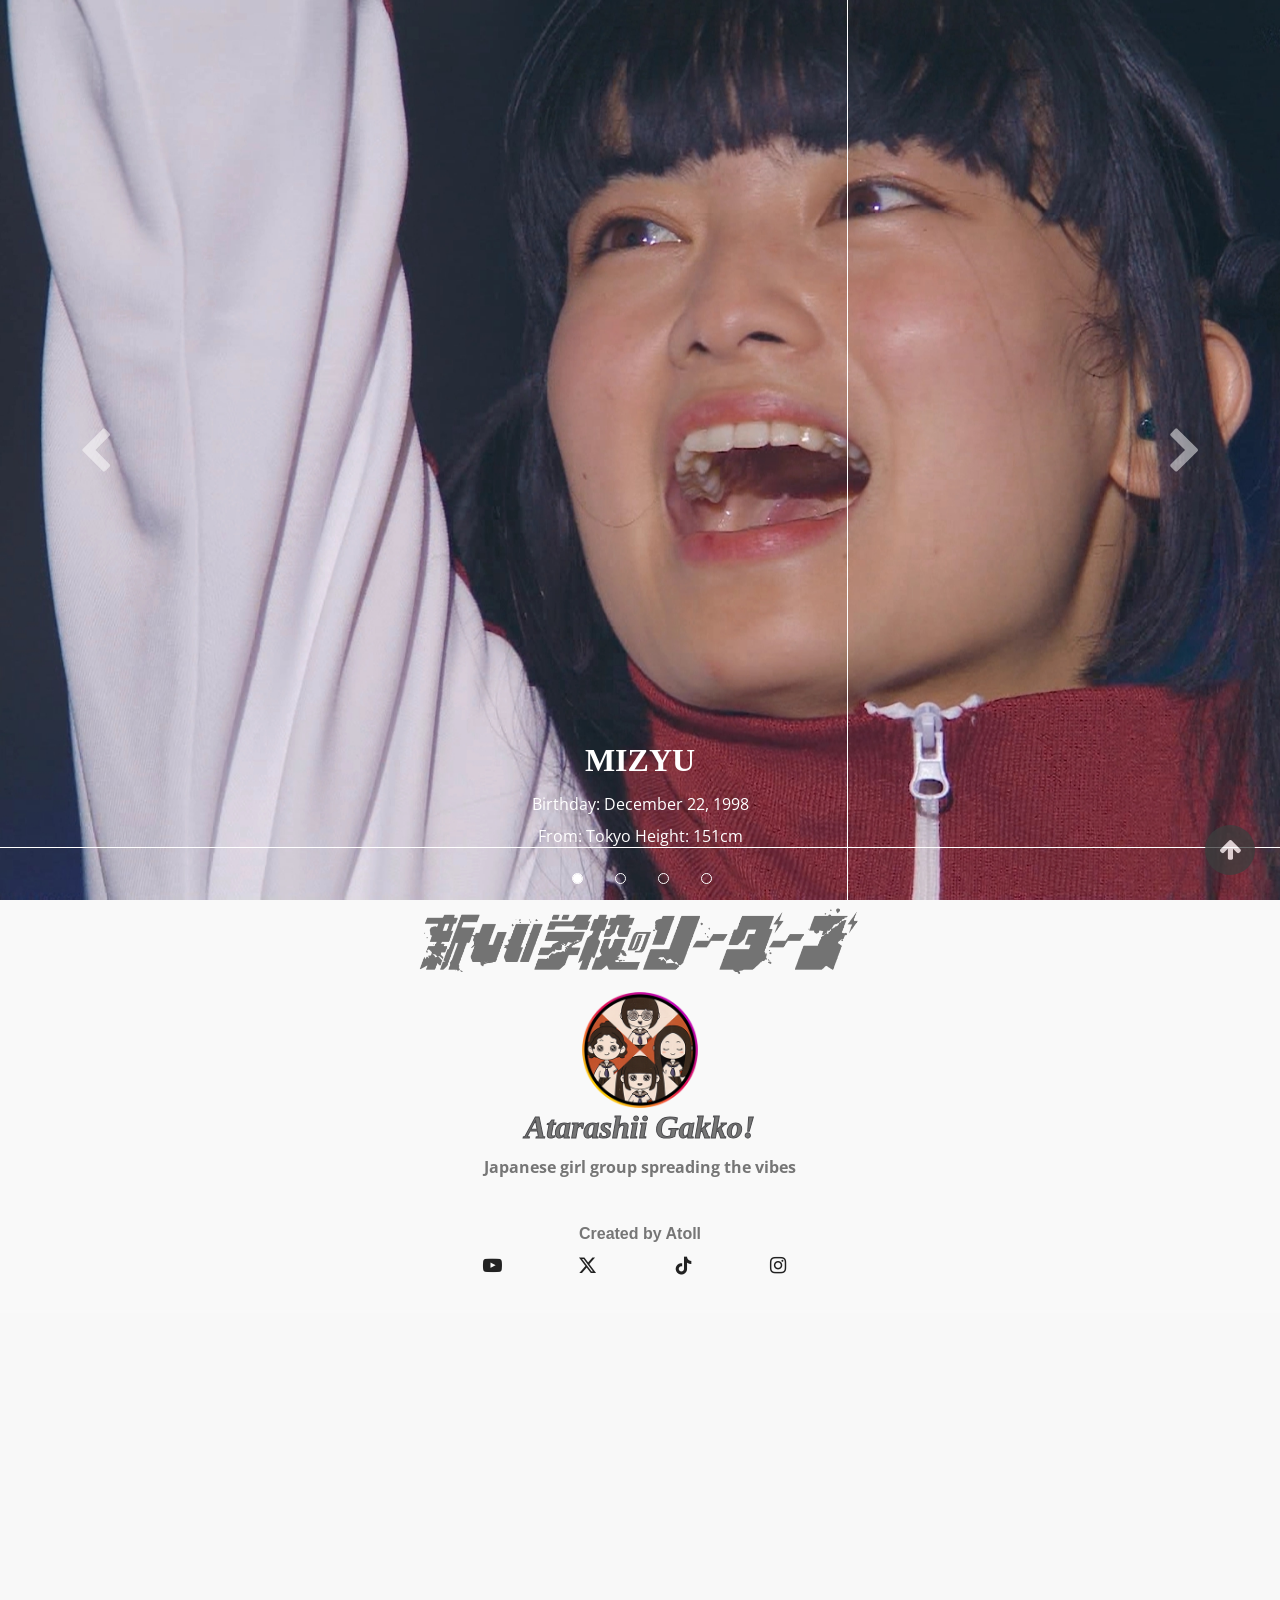
<file: wb18_band.html>
<!doctype html>
<html>
<head>
<meta charset="utf-8">
<title>Atoll</title>
<meta name="generator" content="WYSIWYG Web Builder 19 - http://www.wysiwygwebbuilder.com">
<meta name="viewport" content="width=device-width, initial-scale=1.0">
<link href="css/font-awesome.min.css" rel="stylesheet">
<link href="https://fonts.googleapis.com/css2?family=Open+Sans:wdth,wght@75..100,300..800&display=swap" rel="stylesheet">
<link href="css/Atoll(2).css" rel="stylesheet">
<link href="css/wb18_band.css" rel="stylesheet">
<script src="js/jquery-3.7.1.min.js"></script>
<script src="js/jquery.ui.effect.min.js"></script>
<script src="js/popper.min.js"></script>
<script src="js/bootstrap.min.js"></script>
<script src="js/affix.min.js"></script>
<script src="js/wwb19.min.js"></script>
<script>
document.addEventListener('DOMContentLoaded', function(event)
{
   var elementwelcome_carousel = document.querySelector('#welcome-carousel');
   elementwelcome_carousel.addEventListener('slid.bs.carousel', function(e)
   {
      switch(e.to)
      {
         case 0:
            AnimateCss('wb_welcome-text1', 'slide-left-in', 300, 1000);
            AnimateCss('wb_welcome-text2', 'slide-right-in', 1000, 1000);
            AnimateCss('welcome-button1', 'slide-down-in', 2000, 1000);
            break;
         case 1:
            AnimateCss('wb_welcome-text3', 'slide-left-in', 300, 1000);
            AnimateCss('wb_welcome-text4', 'slide-right-in', 1000, 1000);
            AnimateCss('welcome-button2', 'slide-down-in', 2000, 1000);
            break;
         case 2:
            AnimateCss('wb_welcome-text5', 'slide-left-in', 300, 1000);
            AnimateCss('wb_welcome-text6', 'slide-right-in', 1000, 1000);
            AnimateCss('welcome-button3', 'slide-down-in', 2000, 1000);
            break;
         case 3:
            AnimateCss('wb_welcome-text1', 'slide-left-in', 300, 1000);
            AnimateCss('wb_welcome-text2', 'slide-right-in', 1000, 1000);
            break;
      }
   });
   var welcome_carousel = new bootstrap.Carousel('#welcome-carousel', {interval: 6000, pause: false});
});
</script>
<script>
$(document).ready(function()
{
   $("a[href*='#layoutGridWelcome']").click(function(event)
   {
      event.preventDefault();
      $('html, body').stop().animate({ scrollTop: $('#wb_layoutGridWelcome').offset().top-68 }, 600, 'easeOutCirc');
   });
   $("a[href*='#LayoutGrid1']").click(function(event)
   {
      event.preventDefault();
      $('html, body').stop().animate({ scrollTop: $('#wb_LayoutGrid1').offset().top }, 600, 'easeOutCirc');
   });
   $("a[href*='#layoutGridBand']").click(function(event)
   {
      event.preventDefault();
      $('html, body').stop().animate({ scrollTop: $('#wb_layoutGridBand').offset().top }, 600, 'easeOutCirc');
   });
   $("a[href*='#LayoutGrid2']").click(function(event)
   {
      event.preventDefault();
      $('html, body').stop().animate({ scrollTop: $('#wb_LayoutGrid2').offset().top }, 600, 'easeOutCirc');
   });
   $("a[href*='#LayoutGrid3']").click(function(event)
   {
      event.preventDefault();
      $('html, body').stop().animate({ scrollTop: $('#wb_LayoutGrid3').offset().top-68 }, 600, 'easeOutCirc');
   });
   $("a[href*='#links']").click(function(event)
   {
      event.preventDefault();
      $('html, body').stop().animate({ scrollTop: $('#wb_links').offset().top-68 }, 600, 'easeOutCirc');
   });
});
</script>

</head>
<body>
<div id="wb_layoutGridWelcome">
<div id="layoutGridWelcome-overlay"></div>
<div id="layoutGridWelcome">
<div class="col-1">
<div id="wb_welcome-carousel" style="">
<div id="welcome-carousel" class="carousel slide" data-bs-ride="carousel">
<ol class="carousel-indicators">
<li data-bs-target="#welcome-carousel" data-bs-slide-to="0" class="active"></li>
<li data-bs-target="#welcome-carousel" data-bs-slide-to="1"></li>
<li data-bs-target="#welcome-carousel" data-bs-slide-to="2"></li>
<li data-bs-target="#welcome-carousel" data-bs-slide-to="3"></li>
</ol>
<div class="carousel-inner">
<div class="carousel-item frame-1 active">
<div class="carousel-item-inner">
<div id="wb_welcome-text2">
<p style="font-family:Open Sans;line-height:46px;"><span style="font-family:Calibri;font-weight:bold;">MIZYU</span></p>
</div>
<div id="wb_welcome-text1">
<p>Birthday: December 22, 1998</p>
<p style="font-size:24px;line-height:34.5px;"><span style="font-size:16px;line-height:23px;">From: Tokyo Height: 151cm</span></p>
</div>
</div>
</div>
<div class="carousel-item frame-2">
<div class="carousel-item-inner">
<div id="wb_welcome-text4">
<p style="font-family:Open Sans;font-size:27px;line-height:38.5px;font-weight:bold;"><span style="font-family:Calibri;font-size:32px;line-height:39px;">RIN</span></p>
</div>
<div id="wb_welcome-text3">
<p>Birthday: September 11, 2001</p>
<p style="font-size:21px;line-height:31px;"><span style="font-size:16px;line-height:23px;">From: Saitama Height: 155cm</span></p>
</div>
</div>
</div>
<div class="carousel-item frame-3">
<div class="carousel-item-inner">
<div id="wb_welcome-text6">
<p style="font-family:Open Sans;font-size:27px;line-height:38.5px;font-weight:bold;"><span style="font-family:Calibri;font-size:32px;line-height:39px;">SUZUKA</span></p>
</div>
<div id="wb_welcome-text5">
<p>Birthday: November 29, 2001</p>
<p>From: Osaka Height: 168cm</p>
</div>
</div>
</div>
<div class="carousel-item frame-4">
<div class="carousel-item-inner">
<div id="wb_Text1">
<p style="font-family:Open Sans;font-size:13px;line-height:19.5px;"><span style="font-family:Calibri;font-size:32px;line-height:39px;font-weight:bold;">KANON</span></p>
</div>
<div id="wb_Text2">
<p>Birthday: January 18, 2002</p>
<p style="font-size:13px;line-height:19.5px;"><span style="font-size:16px;line-height:23px;">From: Gunma Height: 155cm</span></p>
</div>
</div>
</div>
</div>
<a class="carousel-item-start carousel-control" href="#welcome-carousel" role="button" data-bs-slide="prev">
<span class="carousel-control-prev-icon" aria-hidden="true"></span><span class="sr-only">Previous</span>
</a>
<a class="carousel-item-end carousel-control" href="#welcome-carousel" role="button" data-bs-slide="next">
<span class="carousel-control-next-icon" aria-hidden="true"></span><span class="sr-only">Next</span>
</a>
</div>
</div>

</div>
</div>
</div>
<div id="wb_LayoutGrid1">
<div id="LayoutGrid1-overlay"></div>
<div id="LayoutGrid1">
<div class="row">
<div class="col-1">
<div class="col-1-padding">
<div id="wb_Image3" style="display:block;width:100%;height:auto;z-index:17;">
<img src="images/atarashiigakko_logo.png" id="Image3" alt="" width="890" height="164">
</div>
</div>
</div>
</div>
</div>
</div>
<div id="wb_layoutGridBand">
<div id="layoutGridBand-overlay"></div>
<div id="layoutGridBand">
<div class="row">
<div class="col-1">
<div class="col-1-padding">
<div id="wb_Image1" style="display:inline-block;width:148px;height:116px;z-index:18;">
<img src="images/ag_250.png" id="Image1" alt="" title="Atoll" width="148" height="148">
</div>
<div id="wb_servicesHeading" style="display:block;width:100%;z-index:19;">
<h2 id="servicesHeading">Atarashii Gakko!</h2>
</div>
<div id="wb_servicesText2">
<p><span style="font-weight:bold;">Japanese girl group spreading the vibes</span></p>
</div>
</div>
</div>
</div>
</div>
</div>
<div id="wb_LayoutGrid2">
<div id="LayoutGrid2-overlay"></div>
<div id="LayoutGrid2">
<div class="row">
<div class="col-1">
<div class="col-1-padding">
<div id="wb_Card1" style="display:flex;width:100%;z-index:21;" class="card">
<div id="Card1-card-body">
<div id="Card1-card-item0">Created by Atoll</div>
<div id="Card1-card-item1"><a href="https://www.youtube.com/channel/UCh6VvNxaASZVJcRXfAPnEfw" title="YouTube"><i class="fa fa-youtube-play"></i></a></div>
<div id="Card1-card-item2"><a href="https://x.com/atoll_leaders" title="X"><i class="fa fa-x-twitter"></i></a></div>
<div id="Card1-card-item3"><a href="https://tiktok.com/@atoll2023" title="TikTok"><i class="fa fa-tiktok"></i></a></div>
<div id="Card1-card-item4"><a href="https://instagram.com/atoll_leaders" title="Instagram"><i class="fa fa-instagram"></i></a></div>
</div>
</div>
</div>
</div>
</div>
</div>
</div>
<div id="wb_LayoutGrid3">
<div id="LayoutGrid3">
<div class="row">
<div class="col-1">
<div id="wb_YouTube2" style="display:block;width:100%;z-index:22;">
<iframe id="YouTube2" src="https://www.youtube.com/embed/_qOrfcxq1Lo?rel=0&amp;autohide=0"></iframe>

</div>
</div>
</div>
</div>
</div>
<div id="wb_links">
<div id="links">
<div class="row">
<div class="col-1">
<div id="wb_YouTube1" style="display:block;width:100%;z-index:23;">
<iframe id="YouTube1" src="https://www.youtube.com/embed/7_A6DxbN28M?rel=0&amp;autohide=0"></iframe>

</div>
</div>
</div>
</div>
</div>
<div id="upStickyLayer" style="position:fixed;text-align:left;left:auto;right:25px;top:auto;bottom:25px;width:50px;height:50px;z-index:31;">
<div id="wb_upIcon" style="position:absolute;left:9px;top:8px;width:24px;height:24px;text-align:center;z-index:24;">
<a href="#welcome-carousel"><div id="upIcon"><i class="fa fa-arrow-up"></i></div></a></div>
</div>

</body>
</html>
</file>
<file: css/Atoll(3).css>
@keyframes slide-down-in
{
   0% { transform: translate(0px,-100%) rotate(1deg) ; opacity: 0; transform-origin: 0 0;  }
   100% { opacity: 1; transform: translate(0px,0px) rotate(0deg) ; transform-origin: 0 0;  }
}
@keyframes slide-left-in
{
   0% { transform: translate(-100%,0px) rotate(1deg) ; opacity: 0; transform-origin: 0 0;  }
   100% { opacity: 1; transform: translate(0px,0px) rotate(0deg) ; transform-origin: 0 0;  }
}
@keyframes slide-right-in
{
   0% { transform: translate(100%,0px) rotate(1deg) ; opacity: 0; transform-origin: 0 0;  }
   100% { opacity: 1; transform: translate(0px,0px) rotate(0deg) ; transform-origin: 0 0;  }
}
h1, .h1
{
   font-family: "Open Sans";
   font-weight: 400;
   font-weight: 400;
   font-size: 32px;
   text-decoration: none;
   color: #000000;
   --color: #000000;
   background-color: transparent;
   margin: 0 0 0 0;
   padding: 0 0 0 0;
   display: inline;
}
h2, .h2
{
   font-family: "Open Sans";
   font-weight: 400;
   font-weight: 400;
   font-size: 27px;
   text-decoration: none;
   color: #000000;
   --color: #000000;
   background-color: transparent;
   margin: 0 0 0 0;
   padding: 0 0 0 0;
   display: inline;
}
h3, .h3
{
   font-family: "Open Sans";
   font-weight: 400;
   font-weight: 400;
   font-size: 24px;
   text-decoration: none;
   color: #000000;
   --color: #000000;
   background-color: transparent;
   margin: 0 0 0 0;
   padding: 0 0 0 0;
   display: inline;
}
h4, .h4
{
   font-family: "Open Sans";
   font-weight: 400;
   font-weight: 400;
   font-size: 21px;
   font-style: italic;
   text-decoration: none;
   color: #000000;
   --color: #000000;
   background-color: transparent;
   margin: 0 0 0 0;
   padding: 0 0 0 0;
   display: inline;
}
h5, .h5
{
   font-family: "Open Sans";
   font-weight: 400;
   font-weight: 400;
   font-size: 19px;
   text-decoration: none;
   color: #000000;
   --color: #000000;
   background-color: transparent;
   margin: 0 0 0 0;
   padding: 0 0 0 0;
   display: inline;
}
h6, .h6
{
   font-family: "Open Sans";
   font-weight: 400;
   font-weight: 400;
   font-size: 16px;
   text-decoration: none;
   color: #000000;
   --color: #000000;
   background-color: transparent;
   margin: 0 0 0 0;
   padding: 0 0 0 0;
   display: inline;
}
.initially-hidden
{
   text-decoration: none;
   background-color: transparent;
   opacity: 0;
}
</file>
<file: css/index.css>
body
{
   background-color: #FFFFFF;
   color: #000000;
   font-family: "Open Sans";
   font-weight: 400;
   font-weight: 400;
   font-size: 13px;
   line-height: 1.1875;
   margin: 0;
   padding: 0;
}
a
{
   color: #2B2B2E;
   text-decoration: underline;
}
a:visited
{
   color: #000000;
}
a:active
{
   color: #000000;
}
a:hover
{
   color: #000000;
   text-decoration: underline;
}
#wb_layoutGridWelcome
{
   clear: both;
   position: relative;
   table-layout: fixed;
   display: table;
   text-align: center;
   width: 100%;
   height: 100vh;
   background-color: transparent;
   background-image: none;
   border: 0px solid #CCCCCC;
   border-radius: 0px;
   box-sizing: border-box;
   margin: 0;
}
#layoutGridWelcome
{
   box-sizing: border-box;
   height: 100vh;
   display: flex;
   flex-direction: row;
   flex-wrap: wrap;
   padding: 0;
   margin-right: auto;
   margin-left: auto;
   max-width: 1280px;
}
#layoutGridWelcome > .col-1
{
   box-sizing: border-box;
   font-size: 0;
   min-height: 1px;
   padding-right: 0px;
   padding-left: 0px;
   position: relative;
}
#layoutGridWelcome > .col-1
{
   flex: 0 0 auto;
}
#layoutGridWelcome > .col-1
{
   background-color: transparent;
   background-image: none;
   border: 0px solid #FFFFFF;
   border-radius: 0px;
   flex-basis: 100%;
   max-width: 100%;
   display: flex;
   flex-wrap: wrap;
   align-content: center;
   align-self: stretch;
   align-items: center;
   justify-content: center;
   text-align: center;
}
@media (max-width: 480px)
{
#layoutGridWelcome > .col-1
{
   flex-basis: 100% !important;
   max-width: 100% !important;
}
}
#wb_welcome-carousel
{
   background-color: #F9F9F9;
   background-image: none;
   border-radius: 0px;
   margin: 0;
}
#wb_welcome-carousel
{
   box-sizing: border-box;
   width: 100%;
   height: 100vh;
}
#welcome-carousel
{
   position: relative;
   margin: 0;
   line-height: 1;
   height: 100%;
   box-sizing: border-box;
}
#welcome-carousel .carousel-inner
{
   overflow: hidden;
   width: 100%;
   height: 100%;
   position: relative;
   perspective: 1200px;
}
.carousel.pointer-event
{
   -ms-touch-action: pan-y;
   touch-action: pan-y;
}
#welcome-carousel .carousel-inner::after
{
   display: block;
   clear: both;
   content: "";
}
#welcome-carousel .carousel-inner > .carousel-item
{
   display: none;
   position: relative;
   float: left;
   width: 100%;
   margin-right: -100%;
   -webkit-backface-visibility: hidden;
   backface-visibility: hidden;
   transform: translate3d(0, 0, 0);
   transform-style: preserve-3d;
   transition: opacity 500ms ease-in-out;
   height: 100%;
   text-align: center;
}
#welcome-carousel .carousel-item-inner
{
   padding: 0 0 50px 0;
   display: flex;
   align-items: center;
   flex-direction: column;
   justify-content: flex-end;
   height: 100%;
   box-sizing: border-box;
}
#welcome-carousel .carousel-inner > .carousel-item > img, #welcome-carousel .carousel-inner > .carousel-item > a > img
{
   display: block;
   line-height: 1;
}
#welcome-carousel .carousel-inner > .active, #welcome-carousel .carousel-inner > .carousel-item-next, #welcome-carousel .carousel-inner > .carousel-item-prev
{
   display: block;
}
#welcome-carousel .carousel-inner > .active
{
   animation: welcome-carousel-animation-show 500ms ease 0ms both;
}
#welcome-carousel .carousel-inner > .carousel-item-next, #welcome-carousel .carousel-inner > .carousel-item-prev
{
   position: absolute;
   top: 0;
   width: 100%;
}
#welcome-carousel .carousel-inner > .carousel-item-next.carousel-item-start, #welcome-carousel .carousel-inner > .carousel-item-prev.carousel-item-end
{
   animation: welcome-carousel-animation-show 500ms ease 0ms both;
}
#welcome-carousel .carousel-inner > .active.carousel-item-start, #welcome-carousel .carousel-inner > .active.carousel-item-end
{
   animation: welcome-carousel-animation-hide 500ms ease both;
}
#welcome-carousel .carousel-indicators
{
   list-style: none;
   bottom: 0;
   padding: 0;
   margin: 0;
   position: absolute;
   margin-left: -84px;
   left: 50%;
   vertical-align: middle;
   z-index: 999;
}
#welcome-carousel .carousel-indicators li
{
   display: block;
   float: left;
   margin: 16px 16px 16px 16px;
   width: 9px;
   height: 9px;
   cursor: pointer;
   text-indent: -999px;
   border-radius: 50%;
   background-color: transparent;
   border: 1px solid rgba(255,255,255,1.00);
   box-shadow: inset 0 0 0 0 rgba(255,255,255,1.00);
   transition: box-shadow 0.3s ease;
}
#welcome-carousel .carousel-indicators .active
{
   box-shadow: inset 0 0 0 5px rgba(255,255,255,1.00);
}
#welcome-carousel .carousel-control
{
   display: flex;
   position: absolute;
   align-items: center;
   justify-content: center;
   left: 0;
   top: 0;
   bottom: 0;
   width: 15%;
   text-align: center;
   opacity: 0.5;
   transition: opacity 0.3s ease;
   cursor: pointer;
   z-index: 7776;
}
#welcome-carousel .carousel-control.carousel-item-end
{
   left: auto;
   right: 0;
}
#welcome-carousel .carousel-control .carousel-control-prev-icon, #welcome-carousel .carousel-control .carousel-control-next-icon
{
   display: inline-block;
   position: absolute;
   width: 48px;
   height: 48px;
   z-index: 5;
}
#welcome-carousel .carousel-control:hover
{
   text-decoration: none;
   outline: 0;
   opacity: 1;
}
.sr-only
{
   position: absolute;
   width: 1px;
   height: 1px;
   padding: 0;
   margin: -1px;
   overflow: hidden;
   clip: rect(0px, 0px, 0px, 0px);
   border: 0;
}
#welcome-carousel .frame
{
   width: 970px;
   display: inline-block;
   float: left;
   height: 488px;
}
#welcome-carousel .carousel-control-next, #welcome-carousel .carousel-control-prev
{
   cursor: pointer;
   text-align: center;
   opacity: 0.5;
   transition: opacity 0.3s ease;
}
#welcome-carousel .carousel-control-next-icon, #welcome-carousel .carousel-control-prev-icon
{
   display: inline-block;
   width: 48px;
   height: 48px;
   background: transparent no-repeat center center;
   background-size: 100% 100%;
}
#welcome-carousel .carousel-control-next:hover, #welcome-carousel .carousel-control-prev:hover
{
   text-decoration: none;
   outline: 0;
   opacity: 1;
}
#welcome-carousel .carousel-control-prev-icon
{
   background: url('data:image/svg+xml,%3csvg%20style%3d%22fill:%23FFFFFF%22%20viewBox%3d%220%200%20192%20192%22%20version%3d%221.1%22%20xmlns%3d%22http://www.w3.org/2000/svg%22%3e%0d%0a%20%20%20%3cpath%20d%3d%22M150%2039%20L94%2096%20L150%20153%20C152%20154%2c%20152%20156%2c%20152%20158%20C152%20160%2c%20152%20161%2c%20150%20163%20L133%20180%20C131%20182%2c%20130%20182%2c%20128%20182%20C126%20182%2c%20124%20182%2c%20123%20180%20L44%20101%20C42%20100%2c%2041%2098%2c%2041%2096%20C41%2094%2c%2042%2093%2c%2044%2091%20L123%2012%20C124%2010%2c%20126%2010%2c%20128%2010%20C130%2010%2c%20131%2010%2c%20133%2012%20L150%2030%20C152%2031%2c%20152%2033%2c%20152%2034%20C152%2036%2c%20152%2038%2c%20150%2039%22/%3e%0d%0a%3c/svg%3e%0d%0a') no-repeat center center;
}
#welcome-carousel .carousel-control-next-icon
{
   background: url('data:image/svg+xml,%3csvg%20style%3d%22fill:%23FFFFFF%22%20viewBox%3d%220%200%20192%20192%22%20version%3d%221.1%22%20xmlns%3d%22http://www.w3.org/2000/svg%22%3e%0d%0a%20%20%20%3cpath%20d%3d%22M150%20101%20L70%20180%20C69%20182%2c%2067%20182%2c%2065%20182%20C63%20182%2c%2062%20182%2c%2060%20180%20L43%20163%20C41%20161%2c%2041%20160%2c%2041%20158%20C41%20156%2c%2041%20154%2c%2043%20153%20L100%2096%20L43%2039%20C41%2038%2c%2041%2036%2c%2041%2034%20C41%2033%2c%2041%2031%2c%2043%2030%20L60%2012%20C62%2010%2c%2063%2010%2c%2065%2010%20C67%2010%2c%2069%2010%2c%2070%2012%20L150%2091%20C151%2093%2c%20152%2094%2c%20152%2096%20C152%2098%2c%20151%20100%2c%20150%20101%22/%3e%0d%0a%3c/svg%3e%0d%0a') no-repeat center center;
}
#welcome-carousel .frame-1
{
   background-color: transparent;
   background-image: url('../images/2025.01.05_HAMIDASHITEIKU2023_MIZYU-2.jpg');
   background-repeat: no-repeat;
   background-position: center center;
   background-size: cover;
}
#welcome-carousel .frame-2
{
   background-color: transparent;
   background-image: url('../images/2025.01.05_HAMIDASHITEIKU2023_RIN.jpg');
   background-repeat: no-repeat;
   background-position: center center;
   background-size: cover;
}
#welcome-carousel .frame-3
{
   background-color: transparent;
   background-image: url('../images/2025.01.05_HAMIDASHITEIKU2023_SUZUKA.jpg');
   background-repeat: no-repeat;
   background-position: center center;
   background-size: cover;
}
#welcome-carousel .frame-4
{
   background-color: transparent;
   background-image: url('../images/2025.01.05_HAMIDASHITEIKU2023_KANON.jpg');
   background-repeat: no-repeat;
   background-position: center center;
   background-size: cover;
}
@keyframes welcome-carousel-animation-show
{
   0%   { transform: translateX(100%); }
   100% { transform: translateX(0); }
}
@keyframes welcome-carousel-animation-hide
{
   0%   { transform: translateX(0); }
   100% { transform: translateX(-100%); }
}
#wb_LayoutGrid1
{
   clear: both;
   position: relative;
   table-layout: fixed;
   display: table;
   text-align: center;
   width: 100%;
   background-color: rgba(248,248,248,0.87);
   background-image: none;
   border: 0px solid #CCCCCC;
   border-radius: 0px;
   box-sizing: border-box;
   margin: 0;
}
#LayoutGrid1
{
   box-sizing: border-box;
   padding: 0 15px 0 15px;
   margin-right: auto;
   margin-left: auto;
   max-width: 1170px;
}
#LayoutGrid1 > .row
{
   margin-right: -15px;
   margin-left: -15px;
}
#LayoutGrid1 > .row > .col-1
{
   box-sizing: border-box;
   font-size: 0;
   min-height: 1px;
   padding-right: 15px;
   padding-left: 15px;
   position: relative;
}
#LayoutGrid1 > .row > .col-1
{
   float: left;
}
#LayoutGrid1 > .row > .col-1
{
   background-color: transparent;
   background-image: none;
   border: 0px solid #FFFFFF;
   border-radius: 0px;
   width: 100%;
   text-align: center;
}
#LayoutGrid1 > .row > .col-1 > .col-1-padding
{
   box-sizing: border-box;
   width: 100%;
   padding: 0 25px 0 25px;
}
#LayoutGrid1:before,
#LayoutGrid1:after,
#LayoutGrid1 .row:before,
#LayoutGrid1 .row:after
{
   display: table;
   content: " ";
}
#LayoutGrid1:after,
#LayoutGrid1 .row:after
{
   clear: both;
}
@media (max-width: 480px)
{
#LayoutGrid1 > .row > .col-1
{
   float: none;
   width: 100% !important;
}
}
#wb_layoutGridBand
{
   clear: both;
   position: relative;
   table-layout: fixed;
   display: table;
   text-align: center;
   width: 100%;
   background-color: rgba(248,248,248,0.87);
   background-image: none;
   border: 0px solid #CCCCCC;
   border-radius: 0px;
   box-sizing: border-box;
   margin: 0;
}
#layoutGridBand
{
   box-sizing: border-box;
   padding: 10px 15px 0 15px;
   margin-right: auto;
   margin-left: auto;
   max-width: 1170px;
}
#layoutGridBand > .row
{
   margin-right: -15px;
   margin-left: -15px;
}
#layoutGridBand > .row > .col-1
{
   box-sizing: border-box;
   font-size: 0;
   min-height: 1px;
   padding-right: 15px;
   padding-left: 15px;
   position: relative;
}
#layoutGridBand > .row > .col-1
{
   float: left;
}
#layoutGridBand > .row > .col-1
{
   background-color: transparent;
   background-image: none;
   border: 0px solid #FFFFFF;
   border-radius: 0px;
   width: 100%;
   text-align: center;
}
#layoutGridBand > .row > .col-1 > .col-1-padding
{
   box-sizing: border-box;
   width: 100%;
   padding: 0 25px 0 25px;
}
#layoutGridBand:before,
#layoutGridBand:after,
#layoutGridBand .row:before,
#layoutGridBand .row:after
{
   display: table;
   content: " ";
}
#layoutGridBand:after,
#layoutGridBand .row:after
{
   clear: both;
}
@media (max-width: 480px)
{
#layoutGridBand > .row > .col-1
{
   float: none;
   width: 100% !important;
}
}
#wb_LayoutGrid2
{
   clear: both;
   position: relative;
   table-layout: fixed;
   display: table;
   text-align: center;
   width: 100%;
   background-color: rgba(248,248,248,0.87);
   background-image: none;
   border: 0px solid #CCCCCC;
   border-radius: 0px;
   box-sizing: border-box;
   margin: 0;
}
#LayoutGrid2
{
   box-sizing: border-box;
   padding: 0 15px 30px 15px;
   margin-right: auto;
   margin-left: auto;
   max-width: 1170px;
}
#LayoutGrid2 > .row
{
   margin-right: -15px;
   margin-left: -15px;
}
#LayoutGrid2 > .row > .col-1
{
   box-sizing: border-box;
   font-size: 0;
   min-height: 1px;
   padding-right: 15px;
   padding-left: 15px;
   position: relative;
}
#LayoutGrid2 > .row > .col-1
{
   float: left;
}
#LayoutGrid2 > .row > .col-1
{
   background-color: transparent;
   background-image: none;
   border: 0px solid #FFFFFF;
   border-radius: 0px;
   width: 100%;
   text-align: center;
}
#LayoutGrid2 > .row > .col-1 > .col-1-padding
{
   box-sizing: border-box;
   width: 100%;
   padding: 0 25px 0 25px;
}
#LayoutGrid2:before,
#LayoutGrid2:after,
#LayoutGrid2 .row:before,
#LayoutGrid2 .row:after
{
   display: table;
   content: " ";
}
#LayoutGrid2:after,
#LayoutGrid2 .row:after
{
   clear: both;
}
@media (max-width: 480px)
{
#LayoutGrid2 > .row > .col-1
{
   float: none;
   width: 100% !important;
}
}
#wb_LayoutGrid3
{
   clear: both;
   position: relative;
   table-layout: fixed;
   display: table;
   text-align: center;
   width: 100%;
   background-color: #F8F8F8;
   background-image: none;
   border: 0px solid #CCCCCC;
   border-radius: 0px;
   box-sizing: border-box;
   margin: 0;
}
#LayoutGrid3
{
   box-sizing: border-box;
   padding: 5px 15px 5px 15px;
   margin-right: auto;
   margin-left: auto;
   max-width: 600px;
}
#LayoutGrid3 > .row
{
   margin-right: -15px;
   margin-left: -15px;
}
#LayoutGrid3 > .row > .col-1
{
   box-sizing: border-box;
   font-size: 0;
   min-height: 1px;
   padding-right: 15px;
   padding-left: 15px;
   position: relative;
}
#LayoutGrid3 > .row > .col-1
{
   float: left;
}
#LayoutGrid3 > .row > .col-1
{
   background-color: #F8F8F8;
   background-image: none;
   border: 0px solid #FFFFFF;
   border-radius: 0px;
   width: 100%;
   text-align: left;
}
#LayoutGrid3:before,
#LayoutGrid3:after,
#LayoutGrid3 .row:before,
#LayoutGrid3 .row:after
{
   display: table;
   content: " ";
}
#LayoutGrid3:after,
#LayoutGrid3 .row:after
{
   clear: both;
}
@media (max-width: 768px)
{
#LayoutGrid3 > .row > .col-1
{
   float: none;
   width: 100%;
}
}
#wb_links
{
   clear: both;
   position: relative;
   table-layout: fixed;
   display: table;
   text-align: center;
   width: 100%;
   background-color: #F8F8F8;
   background-image: none;
   border: 0px solid #CCCCCC;
   border-radius: 0px;
   box-sizing: border-box;
   margin: 0;
}
#links
{
   box-sizing: border-box;
   padding: 5px 15px 5px 15px;
   margin-right: auto;
   margin-left: auto;
   max-width: 600px;
}
#links > .row
{
   margin-right: -15px;
   margin-left: -15px;
}
#links > .row > .col-1
{
   box-sizing: border-box;
   font-size: 0;
   min-height: 1px;
   padding-right: 15px;
   padding-left: 15px;
   position: relative;
}
#links > .row > .col-1
{
   float: left;
}
#links > .row > .col-1
{
   background-color: #F8F8F8;
   background-image: none;
   border: 0px solid #FFFFFF;
   border-radius: 0px;
   width: 100%;
   text-align: left;
}
#links:before,
#links:after,
#links .row:before,
#links .row:after
{
   display: table;
   content: " ";
}
#links:after,
#links .row:after
{
   clear: both;
}
@media (max-width: 768px)
{
#links > .row > .col-1
{
   float: none;
   width: 100%;
}
}
#upStickyLayer
{
   background-color: #3E3E3E;
   background-image: none;
   border-radius: 50%;
   opacity: 0.77;
}
#wb_upIcon
{
   background-color: transparent;
   background-image: none;
   border: 0px solid #3E3E3E;
   border-radius: 0px;
   text-align: center;
   margin: 0;
   padding: 4px 4px 4px 4px;
   vertical-align: top;
}
#wb_upIcon a::after
{
   position: absolute;
   top: 0;
   right: 0;
   bottom: 0;
   left: 0;
   z-index: 1;
   pointer-events: auto;
   content: "";
}
#upIcon
{
   height: 24px;
   width: 24px;
}
#upIcon i
{
   color: #FFFFFF;
   display: inline-block;
   font-size: 24px;
   line-height: 24px;
   vertical-align: middle;
   width: 23px;
}
#wb_upIcon:hover #upIcon i
{
   color: #007BFF;
}
#wb_servicesHeading
{
   background-color: transparent;
   background-image: none;
   border-radius: 0px;
   box-sizing: border-box;
   vertical-align: top;
   margin: 0;
   padding: 0 0 10px 0;
   text-align: center;
}
#servicesHeading
{
   color: #767676;
   font-family: Tahoma;
   font-weight: bold;
   font-style: italic;
   font-size: 32px;
   margin: 0;
   text-align: center;
   text-transform: none;
   -webkit-text-stroke: 1px #4A4A4D;
   text-stroke: 1px #4A4A4D;
}
#wb_servicesText2 
{
   background-color: transparent;
   background-image: none;
   border: 0px solid #000000;
   border-radius: 0px;
   padding: 0;
   margin: 0 0 20px 0 ;
   text-align: center;
}
#wb_servicesText2
{
   color: #767676;
   font-family: "Open Sans";
   font-weight: bold;
   font-size: 16px;
   line-height: 23px;
}
#wb_servicesText2 p, #wb_servicesText2 ul
{
   margin: 0;
   padding: 0;
}
#wb_servicesText2
{
   display: block;
   margin: 0 0 20px 0 ;
   box-sizing: border-box;
   width: 100%;
}
#wb_welcome-text5 
{
   background-color: transparent;
   background-image: none;
   border: 0px solid #000000;
   border-radius: 0px;
   padding: 0 0 10px 0;
   margin: 0;
   text-align: center;
   animation: slide-left-in 1000ms linear 300ms 1 normal both;
}
#wb_welcome-text5
{
   color: #FFFFFF;
   font-family: "Open Sans";
   font-weight: 400;
   font-size: 16px;
   line-height: 23px;
}
#wb_welcome-text5 p, #wb_welcome-text5 ul
{
   margin: 0;
   padding: 0;
}
#wb_welcome-text5
{
   display: block;
   margin: 0;
   box-sizing: border-box;
   width: 100%;
}
#wb_welcome-text6 
{
   background-color: transparent;
   background-image: none;
   border: 0px solid #000000;
   border-radius: 0px;
   padding: 0 0 10px 0;
   margin: 0;
   text-align: center;
   animation: slide-right-in 1000ms linear 1000ms 1 normal both;
}
#wb_welcome-text6
{
   color: #FFFFFF;
   font-family: Calibri;
   font-weight: bold;
   font-size: 32px;
   line-height: 39px;
}
#wb_welcome-text6 p, #wb_welcome-text6 ul
{
   margin: 0;
   padding: 0;
}
#wb_welcome-text6
{
   display: block;
   margin: 0;
   box-sizing: border-box;
   width: 100%;
}
#wb_welcome-text1 
{
   background-color: transparent;
   background-image: none;
   border: 0px solid #000000;
   border-radius: 0px;
   padding: 0;
   margin: 0;
   text-align: center;
   animation: slide-left-in 1000ms linear 300ms 1 normal both;
}
#wb_welcome-text1
{
   color: #FFFFFF;
   font-family: "Open Sans";
   font-weight: 400;
   font-size: 16px;
   line-height: 23px;
}
#wb_welcome-text1 p, #wb_welcome-text1 ul
{
   margin: 0;
   padding: 0;
}
#wb_welcome-text1
{
   display: block;
   margin: 0;
   box-sizing: border-box;
   width: 100%;
}
#wb_welcome-text2 
{
   background-color: transparent;
   background-image: none;
   border: 0px solid #000000;
   border-radius: 0px;
   padding: 0 0 10px 0;
   margin: 0;
   text-align: center;
   animation: slide-right-in 1000ms linear 1000ms 1 normal both;
}
#wb_welcome-text2
{
   color: #FFFFFF;
   font-family: Calibri;
   font-weight: bold;
   font-size: 32px;
   line-height: 39px;
}
#wb_welcome-text2 p, #wb_welcome-text2 ul
{
   margin: 0;
   padding: 0;
}
#wb_welcome-text2
{
   display: block;
   margin: 0;
   box-sizing: border-box;
   width: 100%;
}
#wb_welcome-text3 
{
   background-color: transparent;
   background-image: none;
   border: 0px solid #000000;
   border-radius: 0px;
   padding: 0 0 10px 0;
   margin: 0;
   text-align: center;
   animation: slide-left-in 1000ms linear 300ms 1 normal both;
}
#wb_welcome-text3
{
   color: #FFFFFF;
   font-family: "Open Sans";
   font-weight: 400;
   font-size: 16px;
   line-height: 23px;
}
#wb_welcome-text3 p, #wb_welcome-text3 ul
{
   margin: 0;
   padding: 0;
}
#wb_welcome-text3
{
   display: block;
   margin: 0;
   box-sizing: border-box;
   width: 100%;
}
#wb_welcome-text4 
{
   background-color: transparent;
   background-image: none;
   border: 0px solid #000000;
   border-radius: 0px;
   padding: 0 0 10px 0;
   margin: 0;
   text-align: center;
   animation: slide-right-in 1000ms linear 1000ms 1 normal both;
}
#wb_welcome-text4
{
   color: #FFFFFF;
   font-family: Calibri;
   font-weight: bold;
   font-size: 32px;
   line-height: 39px;
}
#wb_welcome-text4 p, #wb_welcome-text4 ul
{
   margin: 0;
   padding: 0;
}
#wb_welcome-text4
{
   display: block;
   margin: 0;
   box-sizing: border-box;
   width: 100%;
}
#YouTube1
{
   box-sizing: border-box;
   position: absolute;
   left: 0;
   top: 0;
   width: 100%;
   height: 100%;
   border: 0px solid #DDDDDD;
   border-radius: 0px;
}
#wb_YouTube1
{
   display: block;
   position: relative;
   margin: 0;
   height: 0;
   overflow: hidden;
   box-sizing: border-box;
   padding-bottom: 56.25%;
   padding-left: 0;
   padding-right: 0;
   padding-top: 0;
}
#wb_Card1
{
   position: relative;
   display: flex;
   flex-direction: column;
   box-sizing: border-box;
   margin: 25px 0 0 0 ;
   background-color: transparent;
   background-image: none;
   border: 0px solid #DEDEDE;
   border-radius: 0px;
   text-align: center;
}
#Card1-card-body
{
   padding: 0;
   flex: 1 1 auto;
   font-size: 0;
}
#Card1-card-item0
{
   box-sizing: border-box;
   margin: 0 0 15px 0 ;
   padding: 0 0 15px 0;
   color: #767676;
   font-family: Arial;
   font-weight: bold;
   font-style: normal;
   font-size: 16px;
}
#Card1-card-item1
{
   display: inline-block;
   height: 35px;
   box-sizing: border-box;
   margin: 0 20px 0 0 ;
   padding: 8px 8px 8px 8px;
   border: 0px solid #000000;
   border-radius: 50%;
   background-color: transparent;
   background-image: none;
   color: #222222;
   font-family: "Open Sans";
   font-weight: normal;
   font-style: normal;
   font-size: 19px;
}
#Card1-card-item1 a
{
   color: inherit;
   text-decoration: none;
}
#Card1-card-item1 i
{
   margin-right: 0px;
   text-align: center;
   vertical-align: top;
   font-size: 19px;
   width: 19px;
}
#Card1-card-item2
{
   display: inline-block;
   height: 35px;
   box-sizing: border-box;
   margin: 0 20px 0 0 ;
   padding: 8px 8px 8px 8px;
   border: 0px solid #000000;
   border-radius: 50%;
   background-color: transparent;
   background-image: none;
   color: #222222;
   font-family: "Open Sans";
   font-weight: normal;
   font-style: normal;
   font-size: 19px;
}
#Card1-card-item2 a
{
   color: inherit;
   text-decoration: none;
}
#Card1-card-item2 i
{
   margin-right: 0px;
   text-align: center;
   vertical-align: top;
   font-size: 19px;
   width: 19px;
}
#Card1-card-item3
{
   display: inline-block;
   height: 35px;
   box-sizing: border-box;
   margin: 0 20px 0 0 ;
   padding: 8px 8px 8px 8px;
   border: 0px solid #000000;
   border-radius: 50%;
   background-color: transparent;
   background-image: none;
   color: #222222;
   font-family: "Open Sans";
   font-weight: normal;
   font-style: normal;
   font-size: 19px;
}
#Card1-card-item3 a
{
   color: inherit;
   text-decoration: none;
}
#Card1-card-item3 i
{
   margin-right: 0px;
   text-align: center;
   vertical-align: top;
   font-size: 19px;
   width: 19px;
}
#Card1-card-item4
{
   display: inline-block;
   height: 35px;
   box-sizing: border-box;
   margin: 0;
   padding: 8px 8px 8px 8px;
   border: 0px solid #000000;
   border-radius: 50%;
   background-color: transparent;
   background-image: none;
   color: #222222;
   font-family: "Open Sans";
   font-weight: normal;
   font-style: normal;
   font-size: 19px;
}
#Card1-card-item4 a
{
   color: inherit;
   text-decoration: none;
}
#Card1-card-item4 i
{
   margin-right: 0px;
   text-align: center;
   vertical-align: top;
   font-size: 19px;
   width: 19px;
}
#wb_Image1
{
   height: 100%;
   margin: 0;
   vertical-align: top;
}
#Image1
{
   border: 0px solid #000000;
   border-radius: 0px;
   padding: 0;
   display: inline-block;
   width: 100%;
   height: 100%;
   vertical-align: top;
   object-fit: contain;
}
#wb_Text1 
{
   background-color: transparent;
   background-image: none;
   border: 0px solid #000000;
   border-radius: 0px;
   padding: 0 0 10px 0;
   margin: 0;
   text-align: center;
   animation: slide-right-in 1000ms linear 1000ms 1 normal both;
}
#wb_Text1
{
   color: #FFFFFF;
   font-family: Calibri;
   font-weight: bold;
   font-size: 32px;
   line-height: 39px;
}
#wb_Text1 p, #wb_Text1 ul
{
   margin: 0;
   padding: 0;
}
#wb_Text1
{
   display: block;
   margin: 0;
   box-sizing: border-box;
   width: 100%;
}
#wb_Text2 
{
   background-color: transparent;
   background-image: none;
   border: 0px solid #000000;
   border-radius: 0px;
   padding: 0 0 10px 0;
   margin: 0;
   text-align: center;
   animation: slide-left-in 1000ms linear 300ms 1 normal both;
}
#wb_Text2
{
   color: #FFFFFF;
   font-family: "Open Sans";
   font-weight: 400;
   font-size: 16px;
   line-height: 23px;
}
#wb_Text2 p, #wb_Text2 ul
{
   margin: 0;
   padding: 0;
}
#wb_Text2
{
   display: block;
   margin: 0;
   box-sizing: border-box;
   width: 100%;
}
#wb_Image3
{
   margin: 0;
   vertical-align: top;
}
#Image3
{
   border: 0px solid #000000;
   border-radius: 0px;
   box-sizing: border-box;
   padding: 0;
   display: block;
   width: 100%;
   height: auto;
   max-width: 444px;
   margin-left: auto;
   margin-right: auto;
   vertical-align: top;
}
#YouTube2
{
   box-sizing: border-box;
   position: absolute;
   left: 0;
   top: 0;
   width: 100%;
   height: 100%;
   border: 0px solid #DDDDDD;
   border-radius: 0px;
}
#wb_YouTube2
{
   display: block;
   position: relative;
   margin: 0;
   height: 0;
   overflow: hidden;
   box-sizing: border-box;
   padding-bottom: 56.25%;
   padding-left: 0;
   padding-right: 0;
   padding-top: 0;
}
#videoImageHotspots-hotspot-0:after
{
   color: #FFFFFF;
   content: "Watch Our Video!";
   font-family: "Arial";
   font-size: 14px;
   font-weight: bold;
   left: 50%;
   margin-left: -100%;
   position: absolute;
   text-align: center;
   top: 80px;
   width: 200%;
   z-index: 999;
}
</file>
<file: ffmpeg_libraries.css>
/* ==========================================================================
   0. ブラウザの初期余白の消去と、画面全体の高さを確保する設定
   ========================================================================== */
html, body {
	margin: 0 !important;
	padding: 0 !important;
	height: 100%;
}

/* ==========================================================================
   1. ページ全体を包む枠の設定（1つに綺麗に統合しました）
   ========================================================================== */
.main-container {
	width: 100%;
	min-height: 100vh;                  /* 画面の縦幅いっぱいに背景を広げる設定 */
	overflow-x: auto !important;        /* 画面幅からはみ出したらここにスクロールバーを1つだけ出す */
	-webkit-overflow-scrolling: touch; 

	/* 背景は端まで広げたまま、テーブル（本文）の上下左右に約5mmの余白を作る */
	padding: 15px !important;           
	box-sizing: border-box !important;  /* 余白を入れても全体の幅が崩れないようにするお守り */
	
	/* 背景画像の設定 */
	background-image: url("images/p0435_s.jpg") !important; 
	background-repeat: no-repeat !important;               /* 画像の繰り返しを防ぐ */
	background-size: cover !important;                     /* 枠全体を覆うように調整 */
	background-position: center !important;                 /* 画像を中央に配置 */
}

/* ==========================================================================
   2. テーブル本体の設定（画面幅いっぱいに広げて右側の大きな余白を消去）
   ========================================================================== */
table {
	display: table !important;          
	width: 100% !important;             /* 画面の右端までぴったり広げて余白を消します */
	min-width: 1200px !important;       /* 最低でも1200pxの幅を保証し、文字が絶対に潰れないようにします */
	max-width: none !important;
	table-layout: fixed !important;     /* 列の幅を完全に固定するモード */
	margin-bottom: 25px;                /* テーブル下の余白 */
	
	/* 枠線を綺麗に1本にする設定 */
	border-spacing: 0 !important;
	border-top: 1px solid #595959 !important;
	border-left: 1px solid #595959 !important;
	
	/* テーブル自体も透明にして背景を透けさせる */
	background: transparent !important;
}

/* ==========================================================================
   3. 各列の横幅をパーセントで強制固定（合計：100%）
   ========================================================================== */
table th:nth-child(1), table td:nth-child(1) { width: 12% !important; } /* ライブラリー列 */
table th:nth-child(2), table td:nth-child(2) { width: 38% !important; } /* URL列 */
table th:nth-child(3), table td:nth-child(3) { width: 35% !important; } /* 備考１列 */
table th:nth-child(4), table td:nth-child(4) { width: 15% !important; } /* 備考２列 */

/* ==========================================================================
   4. 枠線と余白の設定
   ========================================================================== */
table th, table td {
	border-right: 1px solid #595959 !important;
	border-bottom: 1px solid #595959 !important;
}

/* ==========================================================================
   5. セルの設定：普段は改行を禁止し、長すぎる文字は非表示にする
   ========================================================================== */
td, th {
	padding: 3px;
	height: 25px;
	overflow: hidden !important;        /* 普段は枠からはみ出た文字を隠します */
	text-overflow: ellipsis !important; /* 文字が切れている場所に自動で「...」を表示してスマートに見せます */
	white-space: nowrap !important;     /* 絶対に改行させない */
	word-break: keep-all !important;
}

/* セルの中にあるリンクやタグの基本設定 */
td *, th * {
	display: inline-block !important; 
	max-width: 100%;                    
	white-space: nowrap !important;  
	word-break: keep-all !important;
	vertical-align: middle;
}

/* ==========================================================================
   6. 背景色とストライプの設定
   ========================================================================== */
th {
	background: rgba(240, 230, 204, 0.8) !important; /* 元の色を不透明度80%の半透明に */
}
.even {
	background: rgba(251, 248, 240, 0.7) !important; /* 元の色を不透明度70%の半透明に */
}
.odd {
	background: rgba(254, 252, 249, 0.7) !important; /* 元の色を不透明度70%の半透明に */
}

/* ==========================================================================
   7. フッター（最下部文字列）の設定
   ========================================================================== */
footer {
    text-align: center;
    padding: 40px 20px;
    background-color: transparent !important; /* 完全透明に強制指定 */
    color: #333333; /* 文字色（壁紙が白っぽい場合は #333333 など暗い色に変更してください） */
}

.footer-copy {
    font-size: 1.1rem;
    font-style: italic; 
    letter-spacing: 0.05em;
    margin-bottom: 12px;
}

.footer-copyright {
    display: block;
    font-size: 0.8rem;
    color: #888888;
}
</file>
<file: css/Atoll(2).css>
@keyframes slide-down-in
{
   0% { transform: translate(0px,-100%) rotate(1deg) ; opacity: 0; transform-origin: 0 0;  }
   100% { opacity: 1; transform: translate(0px,0px) rotate(0deg) ; transform-origin: 0 0;  }
}
@keyframes slide-left-in
{
   0% { transform: translate(-100%,0px) rotate(1deg) ; opacity: 0; transform-origin: 0 0;  }
   100% { opacity: 1; transform: translate(0px,0px) rotate(0deg) ; transform-origin: 0 0;  }
}
@keyframes slide-right-in
{
   0% { transform: translate(100%,0px) rotate(1deg) ; opacity: 0; transform-origin: 0 0;  }
   100% { opacity: 1; transform: translate(0px,0px) rotate(0deg) ; transform-origin: 0 0;  }
}
h1, .h1
{
   font-family: "Open Sans";
   font-weight: 400;
   font-weight: 400;
   font-size: 32px;
   text-decoration: none;
   color: #000000;
   --color: #000000;
   background-color: transparent;
   margin: 0 0 0 0;
   padding: 0 0 0 0;
   display: inline;
}
h2, .h2
{
   font-family: "Open Sans";
   font-weight: 400;
   font-weight: 400;
   font-size: 27px;
   text-decoration: none;
   color: #000000;
   --color: #000000;
   background-color: transparent;
   margin: 0 0 0 0;
   padding: 0 0 0 0;
   display: inline;
}
h3, .h3
{
   font-family: "Open Sans";
   font-weight: 400;
   font-weight: 400;
   font-size: 24px;
   text-decoration: none;
   color: #000000;
   --color: #000000;
   background-color: transparent;
   margin: 0 0 0 0;
   padding: 0 0 0 0;
   display: inline;
}
h4, .h4
{
   font-family: "Open Sans";
   font-weight: 400;
   font-weight: 400;
   font-size: 21px;
   font-style: italic;
   text-decoration: none;
   color: #000000;
   --color: #000000;
   background-color: transparent;
   margin: 0 0 0 0;
   padding: 0 0 0 0;
   display: inline;
}
h5, .h5
{
   font-family: "Open Sans";
   font-weight: 400;
   font-weight: 400;
   font-size: 19px;
   text-decoration: none;
   color: #000000;
   --color: #000000;
   background-color: transparent;
   margin: 0 0 0 0;
   padding: 0 0 0 0;
   display: inline;
}
h6, .h6
{
   font-family: "Open Sans";
   font-weight: 400;
   font-weight: 400;
   font-size: 16px;
   text-decoration: none;
   color: #000000;
   --color: #000000;
   background-color: transparent;
   margin: 0 0 0 0;
   padding: 0 0 0 0;
   display: inline;
}
.initially-hidden
{
   text-decoration: none;
   background-color: transparent;
   opacity: 0;
}
</file>
<file: css/wb18_band.css>
body
{
   background-color: #FFFFFF;
   color: #000000;
   font-family: "Open Sans";
   font-weight: 400;
   font-weight: 400;
   font-size: 13px;
   line-height: 1.1875;
   margin: 0;
   padding: 0;
}
a
{
   color: #2B2B2E;
   text-decoration: underline;
}
a:visited
{
   color: #000000;
}
a:active
{
   color: #000000;
}
a:hover
{
   color: #000000;
   text-decoration: underline;
}
#wb_layoutGridWelcome
{
   clear: both;
   position: relative;
   table-layout: fixed;
   display: table;
   text-align: center;
   width: 100%;
   height: 100vh;
   background-color: transparent;
   background-image: none;
   border: 0px solid #CCCCCC;
   border-radius: 0px;
   box-sizing: border-box;
   margin: 0;
}
#layoutGridWelcome
{
   box-sizing: border-box;
   height: 100vh;
   display: flex;
   flex-direction: row;
   flex-wrap: wrap;
   padding: 0;
   margin-right: auto;
   margin-left: auto;
   max-width: 1280px;
}
#layoutGridWelcome > .col-1
{
   box-sizing: border-box;
   font-size: 0;
   min-height: 1px;
   padding-right: 0px;
   padding-left: 0px;
   position: relative;
}
#layoutGridWelcome > .col-1
{
   flex: 0 0 auto;
}
#layoutGridWelcome > .col-1
{
   background-color: transparent;
   background-image: none;
   border: 0px solid #FFFFFF;
   border-radius: 0px;
   flex-basis: 100%;
   max-width: 100%;
   display: flex;
   flex-wrap: wrap;
   align-content: center;
   align-self: stretch;
   align-items: center;
   justify-content: center;
   text-align: center;
}
@media (max-width: 480px)
{
#layoutGridWelcome > .col-1
{
   flex-basis: 100% !important;
   max-width: 100% !important;
}
}
#wb_welcome-carousel
{
   background-color: transparent;
   background-image: none;
   border-radius: 0px;
   margin: 0;
}
#wb_welcome-carousel
{
   box-sizing: border-box;
   width: 100%;
   height: 100vh;
}
#welcome-carousel
{
   position: relative;
   margin: 0;
   line-height: 1;
   height: 100%;
   box-sizing: border-box;
}
#welcome-carousel .carousel-inner
{
   overflow: hidden;
   width: 100%;
   height: 100%;
   position: relative;
   perspective: 1200px;
}
.carousel.pointer-event
{
   -ms-touch-action: pan-y;
   touch-action: pan-y;
}
#welcome-carousel .carousel-inner::after
{
   display: block;
   clear: both;
   content: "";
}
#welcome-carousel .carousel-inner > .carousel-item
{
   display: none;
   position: relative;
   float: left;
   width: 100%;
   margin-right: -100%;
   -webkit-backface-visibility: hidden;
   backface-visibility: hidden;
   transform: translate3d(0, 0, 0);
   transform-style: preserve-3d;
   transition: opacity 500ms ease-in-out;
   height: 100%;
   text-align: center;
}
#welcome-carousel .carousel-item-inner
{
   padding: 0 0 50px 0;
   display: flex;
   align-items: center;
   flex-direction: column;
   justify-content: flex-end;
   height: 100%;
   box-sizing: border-box;
}
#welcome-carousel .carousel-inner > .carousel-item > img, #welcome-carousel .carousel-inner > .carousel-item > a > img
{
   display: block;
   line-height: 1;
}
#welcome-carousel .carousel-inner > .active, #welcome-carousel .carousel-inner > .carousel-item-next, #welcome-carousel .carousel-inner > .carousel-item-prev
{
   display: block;
}
#welcome-carousel .carousel-inner > .active
{
   animation: welcome-carousel-animation-show 500ms ease 0ms both;
}
#welcome-carousel .carousel-inner > .carousel-item-next, #welcome-carousel .carousel-inner > .carousel-item-prev
{
   position: absolute;
   top: 0;
   width: 100%;
}
#welcome-carousel .carousel-inner > .carousel-item-next.carousel-item-start, #welcome-carousel .carousel-inner > .carousel-item-prev.carousel-item-end
{
   animation: welcome-carousel-animation-show 500ms ease 0ms both;
}
#welcome-carousel .carousel-inner > .active.carousel-item-start, #welcome-carousel .carousel-inner > .active.carousel-item-end
{
   animation: welcome-carousel-animation-hide 500ms ease both;
}
#welcome-carousel .carousel-indicators
{
   list-style: none;
   bottom: 0;
   padding: 0;
   margin: 0;
   position: absolute;
   margin-left: -84px;
   left: 50%;
   vertical-align: middle;
   z-index: 999;
}
#welcome-carousel .carousel-indicators li
{
   display: block;
   float: left;
   margin: 16px 16px 16px 16px;
   width: 9px;
   height: 9px;
   cursor: pointer;
   text-indent: -999px;
   border-radius: 50%;
   background-color: transparent;
   border: 1px solid rgba(255,255,255,1.00);
   box-shadow: inset 0 0 0 0 rgba(255,255,255,1.00);
   transition: box-shadow 0.3s ease;
}
#welcome-carousel .carousel-indicators .active
{
   box-shadow: inset 0 0 0 5px rgba(255,255,255,1.00);
}
#welcome-carousel .carousel-control
{
   display: flex;
   position: absolute;
   align-items: center;
   justify-content: center;
   left: 0;
   top: 0;
   bottom: 0;
   width: 15%;
   text-align: center;
   opacity: 0.5;
   transition: opacity 0.3s ease;
   cursor: pointer;
   z-index: 7776;
}
#welcome-carousel .carousel-control.carousel-item-end
{
   left: auto;
   right: 0;
}
#welcome-carousel .carousel-control .carousel-control-prev-icon, #welcome-carousel .carousel-control .carousel-control-next-icon
{
   display: inline-block;
   position: absolute;
   width: 48px;
   height: 48px;
   z-index: 5;
}
#welcome-carousel .carousel-control:hover
{
   text-decoration: none;
   outline: 0;
   opacity: 1;
}
.sr-only
{
   position: absolute;
   width: 1px;
   height: 1px;
   padding: 0;
   margin: -1px;
   overflow: hidden;
   clip: rect(0px, 0px, 0px, 0px);
   border: 0;
}
#welcome-carousel .frame
{
   width: 970px;
   display: inline-block;
   float: left;
   height: 488px;
}
#welcome-carousel .carousel-control-next, #welcome-carousel .carousel-control-prev
{
   cursor: pointer;
   text-align: center;
   opacity: 0.5;
   transition: opacity 0.3s ease;
}
#welcome-carousel .carousel-control-next-icon, #welcome-carousel .carousel-control-prev-icon
{
   display: inline-block;
   width: 48px;
   height: 48px;
   background: transparent no-repeat center center;
   background-size: 100% 100%;
}
#welcome-carousel .carousel-control-next:hover, #welcome-carousel .carousel-control-prev:hover
{
   text-decoration: none;
   outline: 0;
   opacity: 1;
}
#welcome-carousel .carousel-control-prev-icon
{
   background: url('data:image/svg+xml,%3csvg%20style%3d%22fill:%23FFFFFF%22%20viewBox%3d%220%200%20192%20192%22%20version%3d%221.1%22%20xmlns%3d%22http://www.w3.org/2000/svg%22%3e%0d%0a%20%20%20%3cpath%20d%3d%22M150%2039%20L94%2096%20L150%20153%20C152%20154%2c%20152%20156%2c%20152%20158%20C152%20160%2c%20152%20161%2c%20150%20163%20L133%20180%20C131%20182%2c%20130%20182%2c%20128%20182%20C126%20182%2c%20124%20182%2c%20123%20180%20L44%20101%20C42%20100%2c%2041%2098%2c%2041%2096%20C41%2094%2c%2042%2093%2c%2044%2091%20L123%2012%20C124%2010%2c%20126%2010%2c%20128%2010%20C130%2010%2c%20131%2010%2c%20133%2012%20L150%2030%20C152%2031%2c%20152%2033%2c%20152%2034%20C152%2036%2c%20152%2038%2c%20150%2039%22/%3e%0d%0a%3c/svg%3e%0d%0a') no-repeat center center;
}
#welcome-carousel .carousel-control-next-icon
{
   background: url('data:image/svg+xml,%3csvg%20style%3d%22fill:%23FFFFFF%22%20viewBox%3d%220%200%20192%20192%22%20version%3d%221.1%22%20xmlns%3d%22http://www.w3.org/2000/svg%22%3e%0d%0a%20%20%20%3cpath%20d%3d%22M150%20101%20L70%20180%20C69%20182%2c%2067%20182%2c%2065%20182%20C63%20182%2c%2062%20182%2c%2060%20180%20L43%20163%20C41%20161%2c%2041%20160%2c%2041%20158%20C41%20156%2c%2041%20154%2c%2043%20153%20L100%2096%20L43%2039%20C41%2038%2c%2041%2036%2c%2041%2034%20C41%2033%2c%2041%2031%2c%2043%2030%20L60%2012%20C62%2010%2c%2063%2010%2c%2065%2010%20C67%2010%2c%2069%2010%2c%2070%2012%20L150%2091%20C151%2093%2c%20152%2094%2c%20152%2096%20C152%2098%2c%20151%20100%2c%20150%20101%22/%3e%0d%0a%3c/svg%3e%0d%0a') no-repeat center center;
}
#welcome-carousel .frame-1
{
   background-color: transparent;
   background-image: url('../images/2025.01.05_HAMIDASHITEIKU2023_MIZYU-2.jpg');
   background-repeat: no-repeat;
   background-position: center center;
   background-size: cover;
}
#welcome-carousel .frame-2
{
   background-color: transparent;
   background-image: url('../images/2025.01.05_HAMIDASHITEIKU2023_RIN.jpg');
   background-repeat: no-repeat;
   background-position: center center;
   background-size: cover;
}
#welcome-carousel .frame-3
{
   background-color: transparent;
   background-image: url('../images/2025.01.05_HAMIDASHITEIKU2023_SUZUKA.jpg');
   background-repeat: no-repeat;
   background-position: center center;
   background-size: cover;
}
#welcome-carousel .frame-4
{
   background-color: transparent;
   background-image: url('../images/2025.01.05_HAMIDASHITEIKU2023_KANON.jpg');
   background-repeat: no-repeat;
   background-position: center center;
   background-size: cover;
}
@keyframes welcome-carousel-animation-show
{
   0%   { transform: translateX(100%); }
   100% { transform: translateX(0); }
}
@keyframes welcome-carousel-animation-hide
{
   0%   { transform: translateX(0); }
   100% { transform: translateX(-100%); }
}
#wb_LayoutGrid1
{
   clear: both;
   position: relative;
   table-layout: fixed;
   display: table;
   text-align: center;
   width: 100%;
   background-color: rgba(248,248,248,0.87);
   background-image: none;
   border: 0px solid #CCCCCC;
   border-radius: 0px;
   box-sizing: border-box;
   margin: 0;
}
#LayoutGrid1
{
   box-sizing: border-box;
   padding: 0 15px 0 15px;
   margin-right: auto;
   margin-left: auto;
   max-width: 1170px;
}
#LayoutGrid1 > .row
{
   margin-right: -15px;
   margin-left: -15px;
}
#LayoutGrid1 > .row > .col-1
{
   box-sizing: border-box;
   font-size: 0;
   min-height: 1px;
   padding-right: 15px;
   padding-left: 15px;
   position: relative;
}
#LayoutGrid1 > .row > .col-1
{
   float: left;
}
#LayoutGrid1 > .row > .col-1
{
   background-color: transparent;
   background-image: none;
   border: 0px solid #FFFFFF;
   border-radius: 0px;
   width: 100%;
   text-align: center;
}
#LayoutGrid1 > .row > .col-1 > .col-1-padding
{
   box-sizing: border-box;
   width: 100%;
   padding: 0 25px 0 25px;
}
#LayoutGrid1:before,
#LayoutGrid1:after,
#LayoutGrid1 .row:before,
#LayoutGrid1 .row:after
{
   display: table;
   content: " ";
}
#LayoutGrid1:after,
#LayoutGrid1 .row:after
{
   clear: both;
}
@media (max-width: 480px)
{
#LayoutGrid1 > .row > .col-1
{
   float: none;
   width: 100% !important;
}
}
#wb_layoutGridBand
{
   clear: both;
   position: relative;
   table-layout: fixed;
   display: table;
   text-align: center;
   width: 100%;
   background-color: rgba(248,248,248,0.87);
   background-image: none;
   border: 0px solid #CCCCCC;
   border-radius: 0px;
   box-sizing: border-box;
   margin: 0;
}
#layoutGridBand
{
   box-sizing: border-box;
   padding: 10px 15px 0 15px;
   margin-right: auto;
   margin-left: auto;
   max-width: 1170px;
}
#layoutGridBand > .row
{
   margin-right: -15px;
   margin-left: -15px;
}
#layoutGridBand > .row > .col-1
{
   box-sizing: border-box;
   font-size: 0;
   min-height: 1px;
   padding-right: 15px;
   padding-left: 15px;
   position: relative;
}
#layoutGridBand > .row > .col-1
{
   float: left;
}
#layoutGridBand > .row > .col-1
{
   background-color: transparent;
   background-image: none;
   border: 0px solid #FFFFFF;
   border-radius: 0px;
   width: 100%;
   text-align: center;
}
#layoutGridBand > .row > .col-1 > .col-1-padding
{
   box-sizing: border-box;
   width: 100%;
   padding: 0 25px 0 25px;
}
#layoutGridBand:before,
#layoutGridBand:after,
#layoutGridBand .row:before,
#layoutGridBand .row:after
{
   display: table;
   content: " ";
}
#layoutGridBand:after,
#layoutGridBand .row:after
{
   clear: both;
}
@media (max-width: 480px)
{
#layoutGridBand > .row > .col-1
{
   float: none;
   width: 100% !important;
}
}
#wb_LayoutGrid2
{
   clear: both;
   position: relative;
   table-layout: fixed;
   display: table;
   text-align: center;
   width: 100%;
   background-color: rgba(248,248,248,0.87);
   background-image: none;
   border: 0px solid #CCCCCC;
   border-radius: 0px;
   box-sizing: border-box;
   margin: 0;
}
#LayoutGrid2
{
   box-sizing: border-box;
   padding: 0 15px 30px 15px;
   margin-right: auto;
   margin-left: auto;
   max-width: 1170px;
}
#LayoutGrid2 > .row
{
   margin-right: -15px;
   margin-left: -15px;
}
#LayoutGrid2 > .row > .col-1
{
   box-sizing: border-box;
   font-size: 0;
   min-height: 1px;
   padding-right: 15px;
   padding-left: 15px;
   position: relative;
}
#LayoutGrid2 > .row > .col-1
{
   float: left;
}
#LayoutGrid2 > .row > .col-1
{
   background-color: transparent;
   background-image: none;
   border: 0px solid #FFFFFF;
   border-radius: 0px;
   width: 100%;
   text-align: center;
}
#LayoutGrid2 > .row > .col-1 > .col-1-padding
{
   box-sizing: border-box;
   width: 100%;
   padding: 0 25px 0 25px;
}
#LayoutGrid2:before,
#LayoutGrid2:after,
#LayoutGrid2 .row:before,
#LayoutGrid2 .row:after
{
   display: table;
   content: " ";
}
#LayoutGrid2:after,
#LayoutGrid2 .row:after
{
   clear: both;
}
@media (max-width: 480px)
{
#LayoutGrid2 > .row > .col-1
{
   float: none;
   width: 100% !important;
}
}
#wb_LayoutGrid3
{
   clear: both;
   position: relative;
   table-layout: fixed;
   display: table;
   text-align: center;
   width: 100%;
   background-color: #F8F8F8;
   background-image: none;
   border: 0px solid #CCCCCC;
   border-radius: 0px;
   box-sizing: border-box;
   margin: 0;
}
#LayoutGrid3
{
   box-sizing: border-box;
   padding: 5px 15px 5px 15px;
   margin-right: auto;
   margin-left: auto;
   max-width: 600px;
}
#LayoutGrid3 > .row
{
   margin-right: -15px;
   margin-left: -15px;
}
#LayoutGrid3 > .row > .col-1
{
   box-sizing: border-box;
   font-size: 0;
   min-height: 1px;
   padding-right: 15px;
   padding-left: 15px;
   position: relative;
}
#LayoutGrid3 > .row > .col-1
{
   float: left;
}
#LayoutGrid3 > .row > .col-1
{
   background-color: #F8F8F8;
   background-image: none;
   border: 0px solid #FFFFFF;
   border-radius: 0px;
   width: 100%;
   text-align: left;
}
#LayoutGrid3:before,
#LayoutGrid3:after,
#LayoutGrid3 .row:before,
#LayoutGrid3 .row:after
{
   display: table;
   content: " ";
}
#LayoutGrid3:after,
#LayoutGrid3 .row:after
{
   clear: both;
}
@media (max-width: 768px)
{
#LayoutGrid3 > .row > .col-1
{
   float: none;
   width: 100%;
}
}
#wb_links
{
   clear: both;
   position: relative;
   table-layout: fixed;
   display: table;
   text-align: center;
   width: 100%;
   background-color: #F8F8F8;
   background-image: none;
   border: 0px solid #CCCCCC;
   border-radius: 0px;
   box-sizing: border-box;
   margin: 0;
}
#links
{
   box-sizing: border-box;
   padding: 5px 15px 5px 15px;
   margin-right: auto;
   margin-left: auto;
   max-width: 600px;
}
#links > .row
{
   margin-right: -15px;
   margin-left: -15px;
}
#links > .row > .col-1
{
   box-sizing: border-box;
   font-size: 0;
   min-height: 1px;
   padding-right: 15px;
   padding-left: 15px;
   position: relative;
}
#links > .row > .col-1
{
   float: left;
}
#links > .row > .col-1
{
   background-color: #F8F8F8;
   background-image: none;
   border: 0px solid #FFFFFF;
   border-radius: 0px;
   width: 100%;
   text-align: left;
}
#links:before,
#links:after,
#links .row:before,
#links .row:after
{
   display: table;
   content: " ";
}
#links:after,
#links .row:after
{
   clear: both;
}
@media (max-width: 768px)
{
#links > .row > .col-1
{
   float: none;
   width: 100%;
}
}
#upStickyLayer
{
   background-color: #3E3E3E;
   background-image: none;
   border-radius: 50%;
   opacity: 0.77;
}
#wb_upIcon
{
   background-color: transparent;
   background-image: none;
   border: 0px solid #3E3E3E;
   border-radius: 0px;
   text-align: center;
   margin: 0;
   padding: 4px 4px 4px 4px;
   vertical-align: top;
}
#wb_upIcon a::after
{
   position: absolute;
   top: 0;
   right: 0;
   bottom: 0;
   left: 0;
   z-index: 1;
   pointer-events: auto;
   content: "";
}
#upIcon
{
   height: 24px;
   width: 24px;
}
#upIcon i
{
   color: #FFFFFF;
   display: inline-block;
   font-size: 24px;
   line-height: 24px;
   vertical-align: middle;
   width: 23px;
}
#wb_upIcon:hover #upIcon i
{
   color: #007BFF;
}
#wb_servicesHeading
{
   background-color: transparent;
   background-image: none;
   border-radius: 0px;
   box-sizing: border-box;
   vertical-align: top;
   margin: 0;
   padding: 0 0 10px 0;
   text-align: center;
}
#servicesHeading
{
   color: #767676;
   font-family: Tahoma;
   font-weight: bold;
   font-style: italic;
   font-size: 32px;
   margin: 0;
   text-align: center;
   text-transform: none;
   -webkit-text-stroke: 1px #4A4A4D;
   text-stroke: 1px #4A4A4D;
}
#wb_servicesText2 
{
   background-color: transparent;
   background-image: none;
   border: 0px solid #000000;
   border-radius: 0px;
   padding: 0;
   margin: 0 0 20px 0 ;
   text-align: center;
}
#wb_servicesText2
{
   color: #767676;
   font-family: "Open Sans";
   font-weight: bold;
   font-size: 16px;
   line-height: 23px;
}
#wb_servicesText2 p, #wb_servicesText2 ul
{
   margin: 0;
   padding: 0;
}
#wb_servicesText2
{
   display: block;
   margin: 0 0 20px 0 ;
   box-sizing: border-box;
   width: 100%;
}
#wb_welcome-text5 
{
   background-color: transparent;
   background-image: none;
   border: 0px solid #000000;
   border-radius: 0px;
   padding: 0 0 10px 0;
   margin: 0;
   text-align: center;
   animation: slide-left-in 1000ms linear 300ms 1 normal both;
}
#wb_welcome-text5
{
   color: #FFFFFF;
   font-family: "Open Sans";
   font-weight: 400;
   font-size: 16px;
   line-height: 23px;
}
#wb_welcome-text5 p, #wb_welcome-text5 ul
{
   margin: 0;
   padding: 0;
}
#wb_welcome-text5
{
   display: block;
   margin: 0;
   box-sizing: border-box;
   width: 100%;
}
#wb_welcome-text6 
{
   background-color: transparent;
   background-image: none;
   border: 0px solid #000000;
   border-radius: 0px;
   padding: 0 0 10px 0;
   margin: 0;
   text-align: center;
   animation: slide-right-in 1000ms linear 1000ms 1 normal both;
}
#wb_welcome-text6
{
   color: #FFFFFF;
   font-family: Calibri;
   font-weight: bold;
   font-size: 32px;
   line-height: 39px;
}
#wb_welcome-text6 p, #wb_welcome-text6 ul
{
   margin: 0;
   padding: 0;
}
#wb_welcome-text6
{
   display: block;
   margin: 0;
   box-sizing: border-box;
   width: 100%;
}
#wb_welcome-text1 
{
   background-color: transparent;
   background-image: none;
   border: 0px solid #000000;
   border-radius: 0px;
   padding: 0;
   margin: 0;
   text-align: center;
   animation: slide-left-in 1000ms linear 300ms 1 normal both;
}
#wb_welcome-text1
{
   color: #FFFFFF;
   font-family: "Open Sans";
   font-weight: 400;
   font-size: 16px;
   line-height: 23px;
}
#wb_welcome-text1 p, #wb_welcome-text1 ul
{
   margin: 0;
   padding: 0;
}
#wb_welcome-text1
{
   display: block;
   margin: 0;
   box-sizing: border-box;
   width: 100%;
}
#wb_welcome-text2 
{
   background-color: transparent;
   background-image: none;
   border: 0px solid #000000;
   border-radius: 0px;
   padding: 0 0 10px 0;
   margin: 0;
   text-align: center;
   animation: slide-right-in 1000ms linear 1000ms 1 normal both;
}
#wb_welcome-text2
{
   color: #FFFFFF;
   font-family: Calibri;
   font-weight: bold;
   font-size: 32px;
   line-height: 39px;
}
#wb_welcome-text2 p, #wb_welcome-text2 ul
{
   margin: 0;
   padding: 0;
}
#wb_welcome-text2
{
   display: block;
   margin: 0;
   box-sizing: border-box;
   width: 100%;
}
#wb_welcome-text3 
{
   background-color: transparent;
   background-image: none;
   border: 0px solid #000000;
   border-radius: 0px;
   padding: 0 0 10px 0;
   margin: 0;
   text-align: center;
   animation: slide-left-in 1000ms linear 300ms 1 normal both;
}
#wb_welcome-text3
{
   color: #FFFFFF;
   font-family: "Open Sans";
   font-weight: 400;
   font-size: 16px;
   line-height: 23px;
}
#wb_welcome-text3 p, #wb_welcome-text3 ul
{
   margin: 0;
   padding: 0;
}
#wb_welcome-text3
{
   display: block;
   margin: 0;
   box-sizing: border-box;
   width: 100%;
}
#wb_welcome-text4 
{
   background-color: transparent;
   background-image: none;
   border: 0px solid #000000;
   border-radius: 0px;
   padding: 0 0 10px 0;
   margin: 0;
   text-align: center;
   animation: slide-right-in 1000ms linear 1000ms 1 normal both;
}
#wb_welcome-text4
{
   color: #FFFFFF;
   font-family: Calibri;
   font-weight: bold;
   font-size: 32px;
   line-height: 39px;
}
#wb_welcome-text4 p, #wb_welcome-text4 ul
{
   margin: 0;
   padding: 0;
}
#wb_welcome-text4
{
   display: block;
   margin: 0;
   box-sizing: border-box;
   width: 100%;
}
#YouTube1
{
   box-sizing: border-box;
   position: absolute;
   left: 0;
   top: 0;
   width: 100%;
   height: 100%;
   border: 0px solid #DDDDDD;
   border-radius: 0px;
}
#wb_YouTube1
{
   display: block;
   position: relative;
   margin: 0;
   height: 0;
   overflow: hidden;
   box-sizing: border-box;
   padding-bottom: 56.25%;
   padding-left: 0;
   padding-right: 0;
   padding-top: 0;
}
#wb_Card1
{
   position: relative;
   display: flex;
   flex-direction: column;
   box-sizing: border-box;
   margin: 25px 0 0 0 ;
   background-color: transparent;
   background-image: none;
   border: 0px solid #DEDEDE;
   border-radius: 0px;
   text-align: center;
}
#Card1-card-body
{
   padding: 0;
   flex: 1 1 auto;
   font-size: 0;
}
#Card1-card-item0
{
   box-sizing: border-box;
   margin: 0 0 5px 0 ;
   padding: 0;
   color: #767676;
   font-family: Arial;
   font-weight: bold;
   font-style: normal;
   font-size: 16px;
}
#Card1-card-item1
{
   display: inline-block;
   height: 35px;
   box-sizing: border-box;
   margin: 0 60px 0 0 ;
   padding: 8px 8px 8px 8px;
   border: 0px solid #000000;
   border-radius: 50%;
   background-color: transparent;
   background-image: none;
   color: #222222;
   font-family: "Open Sans";
   font-weight: normal;
   font-style: normal;
   font-size: 19px;
}
#Card1-card-item1 a
{
   color: inherit;
   text-decoration: none;
}
#Card1-card-item1 i
{
   margin-right: 0px;
   text-align: center;
   vertical-align: top;
   font-size: 19px;
   width: 19px;
}
#Card1-card-item2
{
   display: inline-block;
   height: 35px;
   box-sizing: border-box;
   margin: 0 60px 0 0 ;
   padding: 8px 8px 8px 8px;
   border: 0px solid #000000;
   border-radius: 50%;
   background-color: transparent;
   background-image: none;
   color: #222222;
   font-family: "Open Sans";
   font-weight: normal;
   font-style: normal;
   font-size: 19px;
}
#Card1-card-item2 a
{
   color: inherit;
   text-decoration: none;
}
#Card1-card-item2 i
{
   margin-right: 0px;
   text-align: center;
   vertical-align: top;
   font-size: 19px;
   width: 19px;
}
#Card1-card-item3
{
   display: inline-block;
   height: 35px;
   box-sizing: border-box;
   margin: 0 60px 0 0 ;
   padding: 8px 8px 8px 8px;
   border: 0px solid #000000;
   border-radius: 50%;
   background-color: transparent;
   background-image: none;
   color: #222222;
   font-family: "Open Sans";
   font-weight: normal;
   font-style: normal;
   font-size: 19px;
}
#Card1-card-item3 a
{
   color: inherit;
   text-decoration: none;
}
#Card1-card-item3 i
{
   margin-right: 0px;
   text-align: center;
   vertical-align: top;
   font-size: 19px;
   width: 19px;
}
#Card1-card-item4
{
   display: inline-block;
   height: 35px;
   box-sizing: border-box;
   margin: 0 10px 0 0 ;
   padding: 8px 8px 8px 8px;
   border: 0px solid #000000;
   border-radius: 50%;
   background-color: transparent;
   background-image: none;
   color: #222222;
   font-family: "Open Sans";
   font-weight: normal;
   font-style: normal;
   font-size: 19px;
}
#Card1-card-item4 a
{
   color: inherit;
   text-decoration: none;
}
#Card1-card-item4 i
{
   margin-right: 0px;
   text-align: center;
   vertical-align: top;
   font-size: 19px;
   width: 19px;
}
#wb_Image1
{
   height: 100%;
   margin: 0;
   vertical-align: top;
}
#Image1
{
   border: 0px solid #000000;
   border-radius: 0px;
   padding: 0;
   display: inline-block;
   width: 100%;
   height: 100%;
   vertical-align: top;
   object-fit: contain;
}
#wb_Text1 
{
   background-color: transparent;
   background-image: none;
   border: 0px solid #000000;
   border-radius: 0px;
   padding: 0 0 10px 0;
   margin: 0;
   text-align: center;
   animation: slide-right-in 1000ms linear 1000ms 1 normal both;
}
#wb_Text1
{
   color: #FFFFFF;
   font-family: Calibri;
   font-weight: bold;
   font-size: 32px;
   line-height: 39px;
}
#wb_Text1 p, #wb_Text1 ul
{
   margin: 0;
   padding: 0;
}
#wb_Text1
{
   display: block;
   margin: 0;
   box-sizing: border-box;
   width: 100%;
}
#wb_Text2 
{
   background-color: transparent;
   background-image: none;
   border: 0px solid #000000;
   border-radius: 0px;
   padding: 0 0 10px 0;
   margin: 0;
   text-align: center;
   animation: slide-left-in 1000ms linear 300ms 1 normal both;
}
#wb_Text2
{
   color: #FFFFFF;
   font-family: "Open Sans";
   font-weight: 400;
   font-size: 16px;
   line-height: 23px;
}
#wb_Text2 p, #wb_Text2 ul
{
   margin: 0;
   padding: 0;
}
#wb_Text2
{
   display: block;
   margin: 0;
   box-sizing: border-box;
   width: 100%;
}
#wb_Image3
{
   margin: 0;
   vertical-align: top;
}
#Image3
{
   border: 0px solid #000000;
   border-radius: 0px;
   box-sizing: border-box;
   padding: 0;
   display: block;
   width: 100%;
   height: auto;
   max-width: 444px;
   margin-left: auto;
   margin-right: auto;
   vertical-align: top;
}
#YouTube2
{
   box-sizing: border-box;
   position: absolute;
   left: 0;
   top: 0;
   width: 100%;
   height: 100%;
   border: 0px solid #DDDDDD;
   border-radius: 0px;
}
#wb_YouTube2
{
   display: block;
   position: relative;
   margin: 0;
   height: 0;
   overflow: hidden;
   box-sizing: border-box;
   padding-bottom: 56.25%;
   padding-left: 0;
   padding-right: 0;
   padding-top: 0;
}
#videoImageHotspots-hotspot-0:after
{
   color: #FFFFFF;
   content: "Watch Our Video!";
   font-family: "Arial";
   font-size: 14px;
   font-weight: bold;
   left: 50%;
   margin-left: -100%;
   position: absolute;
   text-align: center;
   top: 80px;
   width: 200%;
   z-index: 999;
}
</file>
